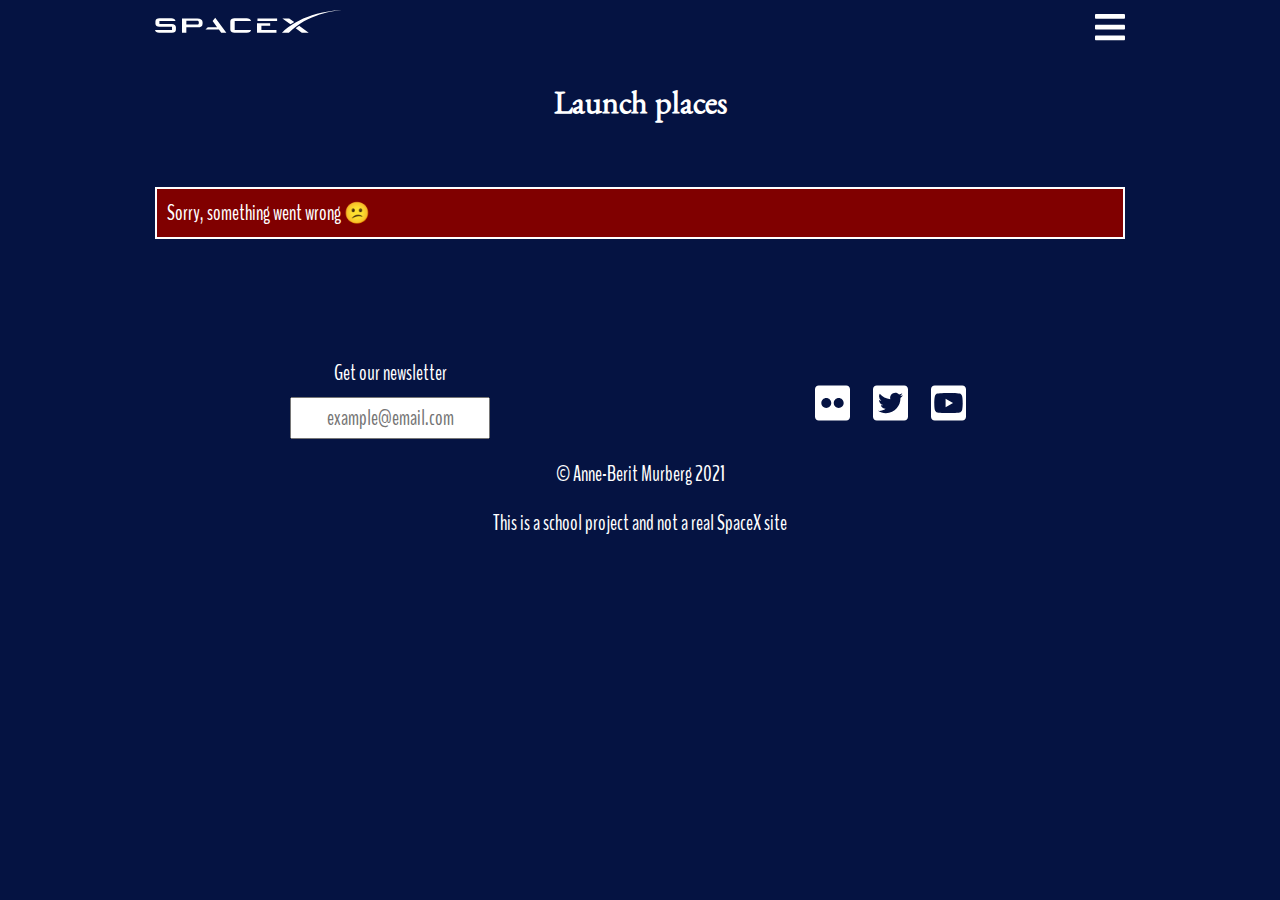
<file: index.html>
<!DOCTYPE html>
<html lang="en">

<head>
    <meta charset="UTF-8">
    <meta name="viewport" content="width=device-width, initial-scale=1.0">
    <meta name="keywords" content="space-x, launchplaces, dragons, launches">
    <meta name="description" content="SpaceX information about launchplaces and more">
    <meta name="author" content="Anne-Berit Murberg">

    <title>SpaceX - microsite Home launchplaces</title>

    <link rel="icon" type="image/png" href="images/spacex_logo_icon_144865.png">
    <link rel="preconnect" href="https://fonts.gstatic.com">
    <link href="https://fonts.googleapis.com/css2?family=BenchNine:wght@300;400;700&family=Benne&display=swap"
        rel="stylesheet">
    <link rel="stylesheet" href="css/style.css">
</head>

<body class="container">
    <header class="sticky-top">
        <div class="nav-bar">
            <div class="logo">
                <a href="index.html">
                    <svg xmlns="http://www.w3.org/2000/svg" viewBox="0 0 516.75 72.9">
                        <path fill="currentColor"
                            d="M36 29.8H9.4v-6.6h34.3c-.9-2.8-3.8-5.4-8.9-5.4H9.9c-5.7 0-9 2.1-9 6.7v4.9c0 4 3.4 6.3 8.4 6.3h26.9v7H0c.9 3.8 3.8 5.8 9 5.8h27.1c5.7 0 8.5-2.2 8.5-6.9v-4.9c0-4.3-3.3-6.6-8.6-6.9zm54.3-11.9H57.5v30.7h9.3V36.8H91c6.7 0 10.4-2.3 10.4-7.7v-3.4c-.1-5-4.3-7.8-11.1-7.8zm3 9.8c0 2.2-.4 3.4-4 3.4H66.8l.1-8h22c4 0 4.5 1.2 4.5 3.3v1.3zm39 8.9h-19.8l-4.9 5.2h28.6l4.9 6.8h11l-23.7-32-5.6 6.9zm37.6-13.4h34.8c-.9-3.6-4.4-5.4-9.4-5.4h-26c-4.5 0-8.8 1.8-8.8 6.7v17.2c0 4.9 4.3 6.7 8.8 6.7h26.3c6 0 8.1-1.7 9.1-5.8h-34.8zm75.6 10.2v-5.2h-28.1v20.4h41.5v-5.8h-32.1v-9.4zm-27.1-15.5h41.9v5.4h-41.9zm67.7 0h-14.6l17.2 12.6c2.5-1.7 5.4-3.5 8-5zm21.2 15.7c-2.5 1.7-5 3.6-7.4 5.4l13 9.5h14.7z" />
                        <path fill="currentColor"
                            d="M397.5 0c-80 4.6-117 38.8-125.3 46.9l-1.7 1.6h14.8C325.3 8.4 382.8 1.3 397.5 0z" />
                    </svg>
                </a>
            </div>
            <div class="hamburger">
                <label for="hamburger">
                    <svg aria-hidden="true" focusable="false" data-prefix="fas" data-icon="bars"
                        class="svg-inline--fa fa-bars fa-w-14" role="img" xmlns="http://www.w3.org/2000/svg"
                        viewBox="0 0 448 512">
                        <path fill="currentColor"
                            d="M16 132h416c8.837 0 16-7.163 16-16V76c0-8.837-7.163-16-16-16H16C7.163 60 0 67.163 0 76v40c0 8.837 7.163 16 16 16zm0 160h416c8.837 0 16-7.163 16-16v-40c0-8.837-7.163-16-16-16H16c-8.837 0-16 7.163-16 16v40c0 8.837 7.163 16 16 16zm0 160h416c8.837 0 16-7.163 16-16v-40c0-8.837-7.163-16-16-16H16c-8.837 0-16 7.163-16 16v40c0 8.837 7.163 16 16 16z">
                        </path>
                    </svg>
                </label>
            </div>
        </div>
        <input type="checkbox" id="hamburger">
        <nav class="navigation">
            <a class="active" href="index.html">Launch places</a>
            <a href="rockets.html">Rockets</a>
            <a href="upcoming_launches.html">Upcoming launches</a>
            <a href="contact.html">Contact</a>
        </nav>
    </header>

    <main>
        <h1>Launch places</h1>
        <div class="launch-container">
            <div class="loader"></div>
        </div>
    </main>

    <footer>
        <div class="flex-container">
            <div class="newsletter column">
                <form action="newsletter.html">
                    <label for="e-mail">Get our newsletter</label>
                    <input type="email" name="e-mail" id="e-mail" placeholder="example@email.com">
                </form>
            </div>
            <div class="social column">
                <a href="https://www.flickr.com/photos/spacex" title="SpaceX' flickr">
                    <svg aria-hidden="true" focusable="false" data-prefix="fab" data-icon="flickr"
                        class="svg-inline--fa fa-flickr fa-w-14" role="img" xmlns="http://www.w3.org/2000/svg"
                        viewBox="0 0 448 512">
                        <path fill="currentColor"
                            d="M400 32H48C21.5 32 0 53.5 0 80v352c0 26.5 21.5 48 48 48h352c26.5 0 48-21.5 48-48V80c0-26.5-21.5-48-48-48zM144.5 319c-35.1 0-63.5-28.4-63.5-63.5s28.4-63.5 63.5-63.5 63.5 28.4 63.5 63.5-28.4 63.5-63.5 63.5zm159 0c-35.1 0-63.5-28.4-63.5-63.5s28.4-63.5 63.5-63.5 63.5 28.4 63.5 63.5-28.4 63.5-63.5 63.5z">
                        </path>
                    </svg>
                </a>
                <a href="https://twitter.com/spacex" title="SpaceX' twitter">
                    <svg aria-hidden="true" focusable="false" data-prefix="fab" data-icon="twitter-square"
                        class="svg-inline--fa fa-twitter-square fa-w-14" role="img" xmlns="http://www.w3.org/2000/svg"
                        viewBox="0 0 448 512">
                        <path fill="currentColor"
                            d="M400 32H48C21.5 32 0 53.5 0 80v352c0 26.5 21.5 48 48 48h352c26.5 0 48-21.5 48-48V80c0-26.5-21.5-48-48-48zm-48.9 158.8c.2 2.8.2 5.7.2 8.5 0 86.7-66 186.6-186.6 186.6-37.2 0-71.7-10.8-100.7-29.4 5.3.6 10.4.8 15.8.8 30.7 0 58.9-10.4 81.4-28-28.8-.6-53-19.5-61.3-45.5 10.1 1.5 19.2 1.5 29.6-1.2-30-6.1-52.5-32.5-52.5-64.4v-.8c8.7 4.9 18.9 7.9 29.6 8.3a65.447 65.447 0 0 1-29.2-54.6c0-12.2 3.2-23.4 8.9-33.1 32.3 39.8 80.8 65.8 135.2 68.6-9.3-44.5 24-80.6 64-80.6 18.9 0 35.9 7.9 47.9 20.7 14.8-2.8 29-8.3 41.6-15.8-4.9 15.2-15.2 28-28.8 36.1 13.2-1.4 26-5.1 37.8-10.2-8.9 13.1-20.1 24.7-32.9 34z">
                        </path>
                    </svg>
                </a>
                <a href="https://www.youtube.com/spacex" title="SpaceX' youtube">
                    <svg aria-hidden="true" focusable="false" data-prefix="fab" data-icon="youtube-square"
                        class="svg-inline--fa fa-youtube-square fa-w-14" role="img" xmlns="http://www.w3.org/2000/svg"
                        viewBox="0 0 448 512">
                        <path fill="currentColor"
                            d="M186.8 202.1l95.2 54.1-95.2 54.1V202.1zM448 80v352c0 26.5-21.5 48-48 48H48c-26.5 0-48-21.5-48-48V80c0-26.5 21.5-48 48-48h352c26.5 0 48 21.5 48 48zm-42 176.3s0-59.6-7.6-88.2c-4.2-15.8-16.5-28.2-32.2-32.4C337.9 128 224 128 224 128s-113.9 0-142.2 7.7c-15.7 4.2-28 16.6-32.2 32.4-7.6 28.5-7.6 88.2-7.6 88.2s0 59.6 7.6 88.2c4.2 15.8 16.5 27.7 32.2 31.9C110.1 384 224 384 224 384s113.9 0 142.2-7.7c15.7-4.2 28-16.1 32.2-31.9 7.6-28.5 7.6-88.1 7.6-88.1z">
                        </path>
                    </svg>
                </a>
            </div>
        </div>
        <div class="copyright">
            <p>&COPY; Anne-Berit Murberg 2021</p>
            <p>This is a school project and not a real SpaceX site</p>
        </div>
    </footer>

    <script src="js/index.js"></script>
    <script src="js/components/message.js"></script>

</body>

</html>
</file>
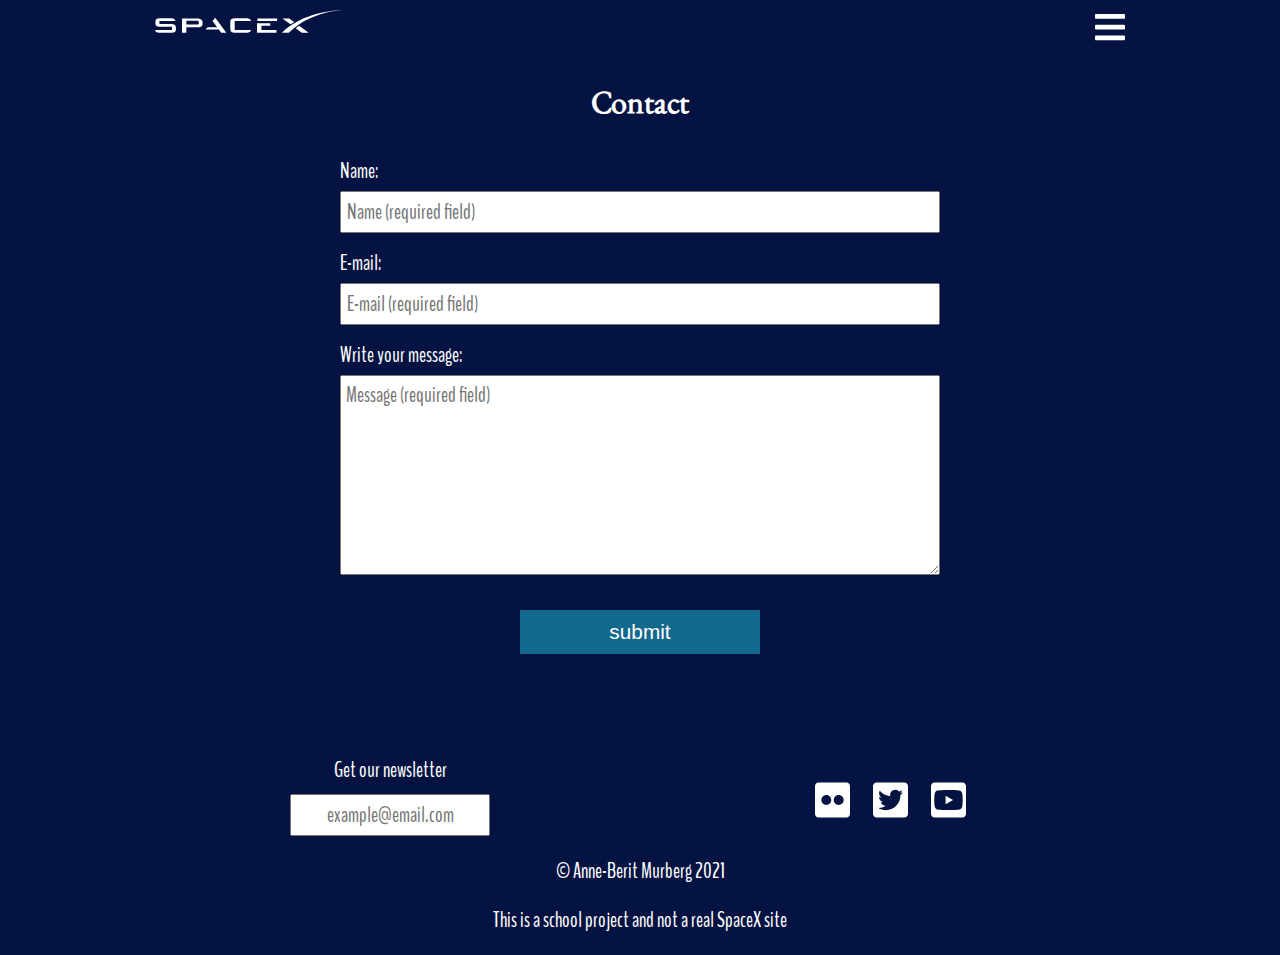
<file: contact.html>
<!DOCTYPE html>
<html lang="en">

<head>
    <meta charset="UTF-8">
    <meta name="viewport" content="width=device-width, initial-scale=1.0">
    <meta name="keywords" content="space-x, rockets, dragons, launches">
    <meta name="description" content="SpaceX contact form page">
    <meta name="author" content="Anne-Berit Murberg">

    <title>SpaceX - microsite contact</title>

    <link rel="icon" type="image/png" href="images/spacex_logo_icon_144865.png">
    <link rel="preconnect" href="https://fonts.gstatic.com">
    <link href="https://fonts.googleapis.com/css2?family=BenchNine:wght@300;400;700&family=Benne&display=swap"
        rel="stylesheet">
    <link rel="stylesheet" href="css/style.css">
</head>

<body class="container">
    <header class="sticky-top">
        <div class="nav-bar">
            <div class="logo">
                <a href="index.html">
                    <svg xmlns="http://www.w3.org/2000/svg" viewBox="0 0 516.75 72.9">
                        <path fill="currentColor"
                            d="M36 29.8H9.4v-6.6h34.3c-.9-2.8-3.8-5.4-8.9-5.4H9.9c-5.7 0-9 2.1-9 6.7v4.9c0 4 3.4 6.3 8.4 6.3h26.9v7H0c.9 3.8 3.8 5.8 9 5.8h27.1c5.7 0 8.5-2.2 8.5-6.9v-4.9c0-4.3-3.3-6.6-8.6-6.9zm54.3-11.9H57.5v30.7h9.3V36.8H91c6.7 0 10.4-2.3 10.4-7.7v-3.4c-.1-5-4.3-7.8-11.1-7.8zm3 9.8c0 2.2-.4 3.4-4 3.4H66.8l.1-8h22c4 0 4.5 1.2 4.5 3.3v1.3zm39 8.9h-19.8l-4.9 5.2h28.6l4.9 6.8h11l-23.7-32-5.6 6.9zm37.6-13.4h34.8c-.9-3.6-4.4-5.4-9.4-5.4h-26c-4.5 0-8.8 1.8-8.8 6.7v17.2c0 4.9 4.3 6.7 8.8 6.7h26.3c6 0 8.1-1.7 9.1-5.8h-34.8zm75.6 10.2v-5.2h-28.1v20.4h41.5v-5.8h-32.1v-9.4zm-27.1-15.5h41.9v5.4h-41.9zm67.7 0h-14.6l17.2 12.6c2.5-1.7 5.4-3.5 8-5zm21.2 15.7c-2.5 1.7-5 3.6-7.4 5.4l13 9.5h14.7z" />
                        <path fill="currentColor"
                            d="M397.5 0c-80 4.6-117 38.8-125.3 46.9l-1.7 1.6h14.8C325.3 8.4 382.8 1.3 397.5 0z" />
                    </svg>
                </a>
            </div>
            <div class="hamburger">
                <label for="hamburger">
                    <svg aria-hidden="true" focusable="false" data-prefix="fas" data-icon="bars"
                        class="svg-inline--fa fa-bars fa-w-14" role="img" xmlns="http://www.w3.org/2000/svg"
                        viewBox="0 0 448 512">
                        <path fill="currentColor"
                            d="M16 132h416c8.837 0 16-7.163 16-16V76c0-8.837-7.163-16-16-16H16C7.163 60 0 67.163 0 76v40c0 8.837 7.163 16 16 16zm0 160h416c8.837 0 16-7.163 16-16v-40c0-8.837-7.163-16-16-16H16c-8.837 0-16 7.163-16 16v40c0 8.837 7.163 16 16 16zm0 160h416c8.837 0 16-7.163 16-16v-40c0-8.837-7.163-16-16-16H16c-8.837 0-16 7.163-16 16v40c0 8.837 7.163 16 16 16z">
                        </path>
                    </svg>
                </label>
            </div>
        </div>
        <input type="checkbox" id="hamburger">
        <nav class="navigation">
            <a href="index.html">Launch places</a>
            <a href="rockets.html">Rockets</a>
            <a href="upcoming_launches.html">Upcoming launches</a>
            <a class="active" href="contact.html">Contact</a>
        </nav>
    </header>

    <main>
        <h1>Contact</h1>
        <form action="contact.html" method="GET" id="contact-form" class="contact-container">
            <div id="form-result">
            </div>
            <label for="name">Name:</label>
            <input type="text" name="name" id="name" placeholder="Name (required field)">
            <div class="form-error" id="name-error">Please enter a valid name</div>

            <label for="email">E-mail:</label>
            <input type="text" name="email" id="email" placeholder="E-mail (required field)">
            <div class="form-error" id="email-error">Please enter a valid e-mail address</div>

            <label for="message">Write your message:</label>
            <textarea name="message" id="message" placeholder="Message (required field)"></textarea>
            <div class="form-error" id="message-error">Please enter your message</div>

            <button>submit</button>
        </form>
    </main>

    <footer>
        <div class="flex-container">
            <div class="newsletter column">
                <form action="newsletter.html">
                    <label for="e-mail">Get our newsletter</label>
                    <input type="email" name="e-mail" id="e-mail" placeholder="example@email.com">
                </form>
            </div>
            <div class="social column">
                <a href="https://www.flickr.com/photos/spacex" title="SpaceX' flickr">
                    <svg aria-hidden="true" focusable="false" data-prefix="fab" data-icon="flickr"
                        class="svg-inline--fa fa-flickr fa-w-14" role="img" xmlns="http://www.w3.org/2000/svg"
                        viewBox="0 0 448 512">
                        <path fill="currentColor"
                            d="M400 32H48C21.5 32 0 53.5 0 80v352c0 26.5 21.5 48 48 48h352c26.5 0 48-21.5 48-48V80c0-26.5-21.5-48-48-48zM144.5 319c-35.1 0-63.5-28.4-63.5-63.5s28.4-63.5 63.5-63.5 63.5 28.4 63.5 63.5-28.4 63.5-63.5 63.5zm159 0c-35.1 0-63.5-28.4-63.5-63.5s28.4-63.5 63.5-63.5 63.5 28.4 63.5 63.5-28.4 63.5-63.5 63.5z">
                        </path>
                    </svg>
                </a>
                <a href="https://twitter.com/spacex" title="SpaceX' twitter">
                    <svg aria-hidden="true" focusable="false" data-prefix="fab" data-icon="twitter-square"
                        class="svg-inline--fa fa-twitter-square fa-w-14" role="img" xmlns="http://www.w3.org/2000/svg"
                        viewBox="0 0 448 512">
                        <path fill="currentColor"
                            d="M400 32H48C21.5 32 0 53.5 0 80v352c0 26.5 21.5 48 48 48h352c26.5 0 48-21.5 48-48V80c0-26.5-21.5-48-48-48zm-48.9 158.8c.2 2.8.2 5.7.2 8.5 0 86.7-66 186.6-186.6 186.6-37.2 0-71.7-10.8-100.7-29.4 5.3.6 10.4.8 15.8.8 30.7 0 58.9-10.4 81.4-28-28.8-.6-53-19.5-61.3-45.5 10.1 1.5 19.2 1.5 29.6-1.2-30-6.1-52.5-32.5-52.5-64.4v-.8c8.7 4.9 18.9 7.9 29.6 8.3a65.447 65.447 0 0 1-29.2-54.6c0-12.2 3.2-23.4 8.9-33.1 32.3 39.8 80.8 65.8 135.2 68.6-9.3-44.5 24-80.6 64-80.6 18.9 0 35.9 7.9 47.9 20.7 14.8-2.8 29-8.3 41.6-15.8-4.9 15.2-15.2 28-28.8 36.1 13.2-1.4 26-5.1 37.8-10.2-8.9 13.1-20.1 24.7-32.9 34z">
                        </path>
                    </svg>
                </a>
                <a href="https://www.youtube.com/spacex" title="SpaceX' youtube">
                    <svg aria-hidden="true" focusable="false" data-prefix="fab" data-icon="youtube-square"
                        class="svg-inline--fa fa-youtube-square fa-w-14" role="img" xmlns="http://www.w3.org/2000/svg"
                        viewBox="0 0 448 512">
                        <path fill="currentColor"
                            d="M186.8 202.1l95.2 54.1-95.2 54.1V202.1zM448 80v352c0 26.5-21.5 48-48 48H48c-26.5 0-48-21.5-48-48V80c0-26.5 21.5-48 48-48h352c26.5 0 48 21.5 48 48zm-42 176.3s0-59.6-7.6-88.2c-4.2-15.8-16.5-28.2-32.2-32.4C337.9 128 224 128 224 128s-113.9 0-142.2 7.7c-15.7 4.2-28 16.6-32.2 32.4-7.6 28.5-7.6 88.2-7.6 88.2s0 59.6 7.6 88.2c4.2 15.8 16.5 27.7 32.2 31.9C110.1 384 224 384 224 384s113.9 0 142.2-7.7c15.7-4.2 28-16.1 32.2-31.9 7.6-28.5 7.6-88.1 7.6-88.1z">
                        </path>
                    </svg>
                </a>
            </div>
        </div>
        <div class="copyright">
            <p>&COPY; Anne-Berit Murberg 2021</p>
            <p>This is a school project and not a real SpaceX site</p>
        </div>
    </footer>

    <script src="js/contact.js"></script>
    <script src="js/components/message.js"></script>
    
</body>

</html>
</file>
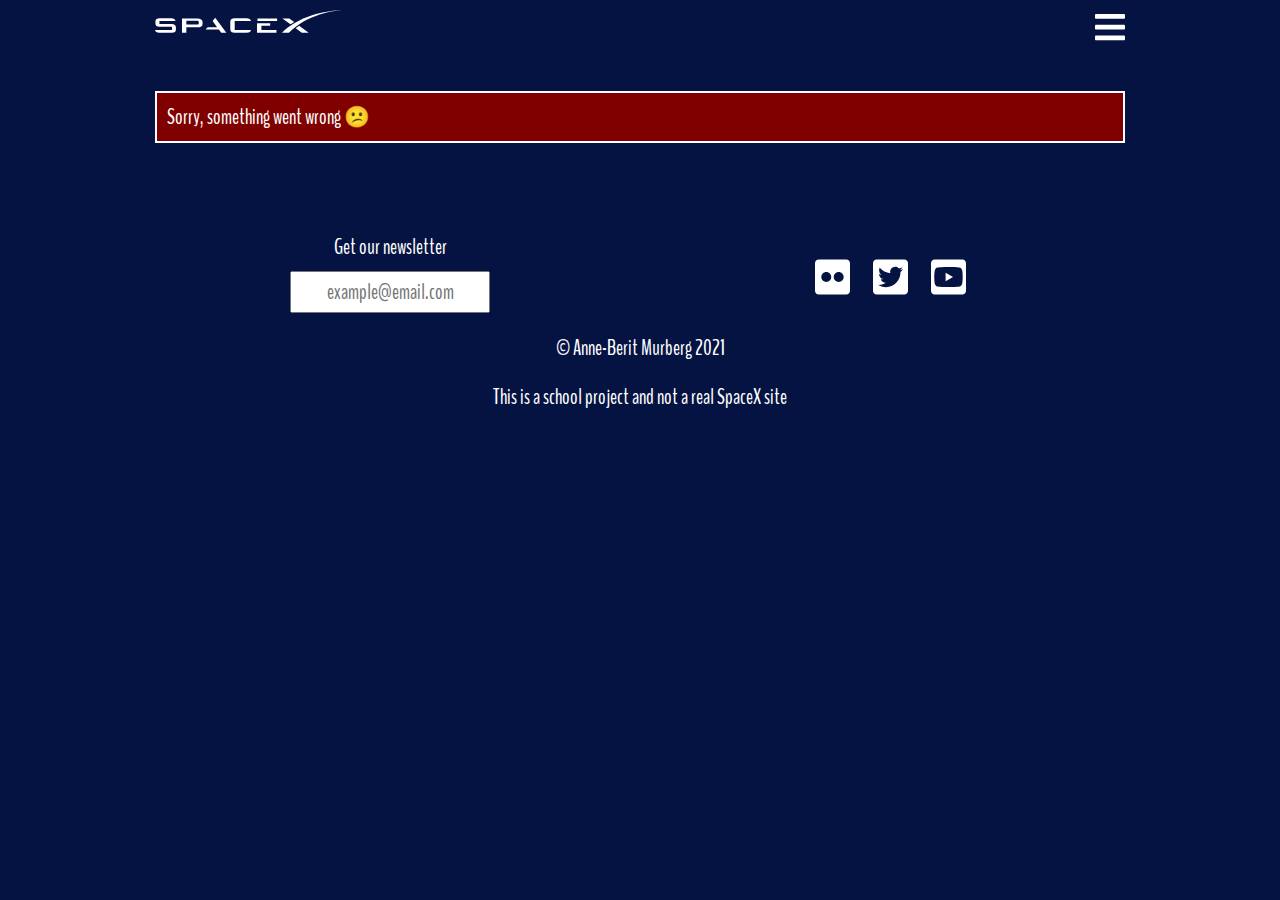
<file: launch_detail.html>
<!DOCTYPE html>
<html lang="en">

<head>
    <meta charset="UTF-8">
    <meta name="viewport" content="width=device-width, initial-scale=1.0">
    <meta name="keywords" content="space-x, launches details">
    <meta name="description" content="SpaceX detail information about launches and more">
    <meta name="author" content="Anne-Berit Murberg">

    <title>SpaceX - microsite launch-details</title>

    <link rel="icon" type="image/png" href="images/spacex_logo_icon_144865.png">
    <link rel="preconnect" href="https://fonts.gstatic.com">
    <link href="https://fonts.googleapis.com/css2?family=BenchNine:wght@300;400;700&family=Benne&display=swap"
        rel="stylesheet">
    <link rel="stylesheet" href="css/style.css">
</head>

<body class="container">
    <header class="sticky-top">
        <div class="nav-bar">
            <div class="logo">
                <a href="index.html">
                    <svg xmlns="http://www.w3.org/2000/svg" viewBox="0 0 516.75 72.9">
                        <path fill="currentColor"
                            d="M36 29.8H9.4v-6.6h34.3c-.9-2.8-3.8-5.4-8.9-5.4H9.9c-5.7 0-9 2.1-9 6.7v4.9c0 4 3.4 6.3 8.4 6.3h26.9v7H0c.9 3.8 3.8 5.8 9 5.8h27.1c5.7 0 8.5-2.2 8.5-6.9v-4.9c0-4.3-3.3-6.6-8.6-6.9zm54.3-11.9H57.5v30.7h9.3V36.8H91c6.7 0 10.4-2.3 10.4-7.7v-3.4c-.1-5-4.3-7.8-11.1-7.8zm3 9.8c0 2.2-.4 3.4-4 3.4H66.8l.1-8h22c4 0 4.5 1.2 4.5 3.3v1.3zm39 8.9h-19.8l-4.9 5.2h28.6l4.9 6.8h11l-23.7-32-5.6 6.9zm37.6-13.4h34.8c-.9-3.6-4.4-5.4-9.4-5.4h-26c-4.5 0-8.8 1.8-8.8 6.7v17.2c0 4.9 4.3 6.7 8.8 6.7h26.3c6 0 8.1-1.7 9.1-5.8h-34.8zm75.6 10.2v-5.2h-28.1v20.4h41.5v-5.8h-32.1v-9.4zm-27.1-15.5h41.9v5.4h-41.9zm67.7 0h-14.6l17.2 12.6c2.5-1.7 5.4-3.5 8-5zm21.2 15.7c-2.5 1.7-5 3.6-7.4 5.4l13 9.5h14.7z" />
                        <path fill="currentColor"
                            d="M397.5 0c-80 4.6-117 38.8-125.3 46.9l-1.7 1.6h14.8C325.3 8.4 382.8 1.3 397.5 0z" />
                    </svg>
                </a>
            </div>
            <div class="hamburger">
                <label for="hamburger">
                    <svg aria-hidden="true" focusable="false" data-prefix="fas" data-icon="bars"
                        class="svg-inline--fa fa-bars fa-w-14" role="img" xmlns="http://www.w3.org/2000/svg"
                        viewBox="0 0 448 512">
                        <path fill="currentColor"
                            d="M16 132h416c8.837 0 16-7.163 16-16V76c0-8.837-7.163-16-16-16H16C7.163 60 0 67.163 0 76v40c0 8.837 7.163 16 16 16zm0 160h416c8.837 0 16-7.163 16-16v-40c0-8.837-7.163-16-16-16H16c-8.837 0-16 7.163-16 16v40c0 8.837 7.163 16 16 16zm0 160h416c8.837 0 16-7.163 16-16v-40c0-8.837-7.163-16-16-16H16c-8.837 0-16 7.163-16 16v40c0 8.837 7.163 16 16 16z">
                        </path>
                    </svg>
                </label>
            </div>
        </div>
        <input type="checkbox" id="hamburger">
        <nav class="navigation">
            <a href="index.html">Launch places</a>
            <a href="rockets.html">Rockets</a>
            <a href="upcoming_launches.html">Upcoming launches</a>
            <a href="contact.html">Contact</a>
        </nav>
    </header>

    <main>
        <div class="detail-container">
            <div class="loader"></div>
        </div>
    </main>

    <footer>
        <div class="flex-container">
            <div class="newsletter column">
                <form action="newsletter.html">
                    <label for="e-mail">Get our newsletter</label>
                    <input type="email" name="e-mail" id="e-mail" placeholder="example@email.com">
                </form>
            </div>
            <div class="social column">
                <a href="https://www.flickr.com/photos/spacex" title="SpaceX' flickr">
                    <svg aria-hidden="true" focusable="false" data-prefix="fab" data-icon="flickr"
                        class="svg-inline--fa fa-flickr fa-w-14" role="img" xmlns="http://www.w3.org/2000/svg"
                        viewBox="0 0 448 512">
                        <path fill="currentColor"
                            d="M400 32H48C21.5 32 0 53.5 0 80v352c0 26.5 21.5 48 48 48h352c26.5 0 48-21.5 48-48V80c0-26.5-21.5-48-48-48zM144.5 319c-35.1 0-63.5-28.4-63.5-63.5s28.4-63.5 63.5-63.5 63.5 28.4 63.5 63.5-28.4 63.5-63.5 63.5zm159 0c-35.1 0-63.5-28.4-63.5-63.5s28.4-63.5 63.5-63.5 63.5 28.4 63.5 63.5-28.4 63.5-63.5 63.5z">
                        </path>
                    </svg>
                </a>
                <a href="https://twitter.com/spacex" title="SpaceX' twitter">
                    <svg aria-hidden="true" focusable="false" data-prefix="fab" data-icon="twitter-square"
                        class="svg-inline--fa fa-twitter-square fa-w-14" role="img" xmlns="http://www.w3.org/2000/svg"
                        viewBox="0 0 448 512">
                        <path fill="currentColor"
                            d="M400 32H48C21.5 32 0 53.5 0 80v352c0 26.5 21.5 48 48 48h352c26.5 0 48-21.5 48-48V80c0-26.5-21.5-48-48-48zm-48.9 158.8c.2 2.8.2 5.7.2 8.5 0 86.7-66 186.6-186.6 186.6-37.2 0-71.7-10.8-100.7-29.4 5.3.6 10.4.8 15.8.8 30.7 0 58.9-10.4 81.4-28-28.8-.6-53-19.5-61.3-45.5 10.1 1.5 19.2 1.5 29.6-1.2-30-6.1-52.5-32.5-52.5-64.4v-.8c8.7 4.9 18.9 7.9 29.6 8.3a65.447 65.447 0 0 1-29.2-54.6c0-12.2 3.2-23.4 8.9-33.1 32.3 39.8 80.8 65.8 135.2 68.6-9.3-44.5 24-80.6 64-80.6 18.9 0 35.9 7.9 47.9 20.7 14.8-2.8 29-8.3 41.6-15.8-4.9 15.2-15.2 28-28.8 36.1 13.2-1.4 26-5.1 37.8-10.2-8.9 13.1-20.1 24.7-32.9 34z">
                        </path>
                    </svg>
                </a>
                <a href="https://www.youtube.com/spacex" title="SpaceX' youtube">
                    <svg aria-hidden="true" focusable="false" data-prefix="fab" data-icon="youtube-square"
                        class="svg-inline--fa fa-youtube-square fa-w-14" role="img" xmlns="http://www.w3.org/2000/svg"
                        viewBox="0 0 448 512">
                        <path fill="currentColor"
                            d="M186.8 202.1l95.2 54.1-95.2 54.1V202.1zM448 80v352c0 26.5-21.5 48-48 48H48c-26.5 0-48-21.5-48-48V80c0-26.5 21.5-48 48-48h352c26.5 0 48 21.5 48 48zm-42 176.3s0-59.6-7.6-88.2c-4.2-15.8-16.5-28.2-32.2-32.4C337.9 128 224 128 224 128s-113.9 0-142.2 7.7c-15.7 4.2-28 16.6-32.2 32.4-7.6 28.5-7.6 88.2-7.6 88.2s0 59.6 7.6 88.2c4.2 15.8 16.5 27.7 32.2 31.9C110.1 384 224 384 224 384s113.9 0 142.2-7.7c15.7-4.2 28-16.1 32.2-31.9 7.6-28.5 7.6-88.1 7.6-88.1z">
                        </path>
                    </svg>
                </a>
            </div>
        </div>
        <div class="copyright">
            <p>&COPY; Anne-Berit Murberg 2021</p>
            <p>This is a school project and not a real SpaceX site</p>
        </div>
    </footer>

    <script src="js/launch_details.js"></script>
    <script src="js/components/message.js"></script>
    
</body>

</html>
</file>
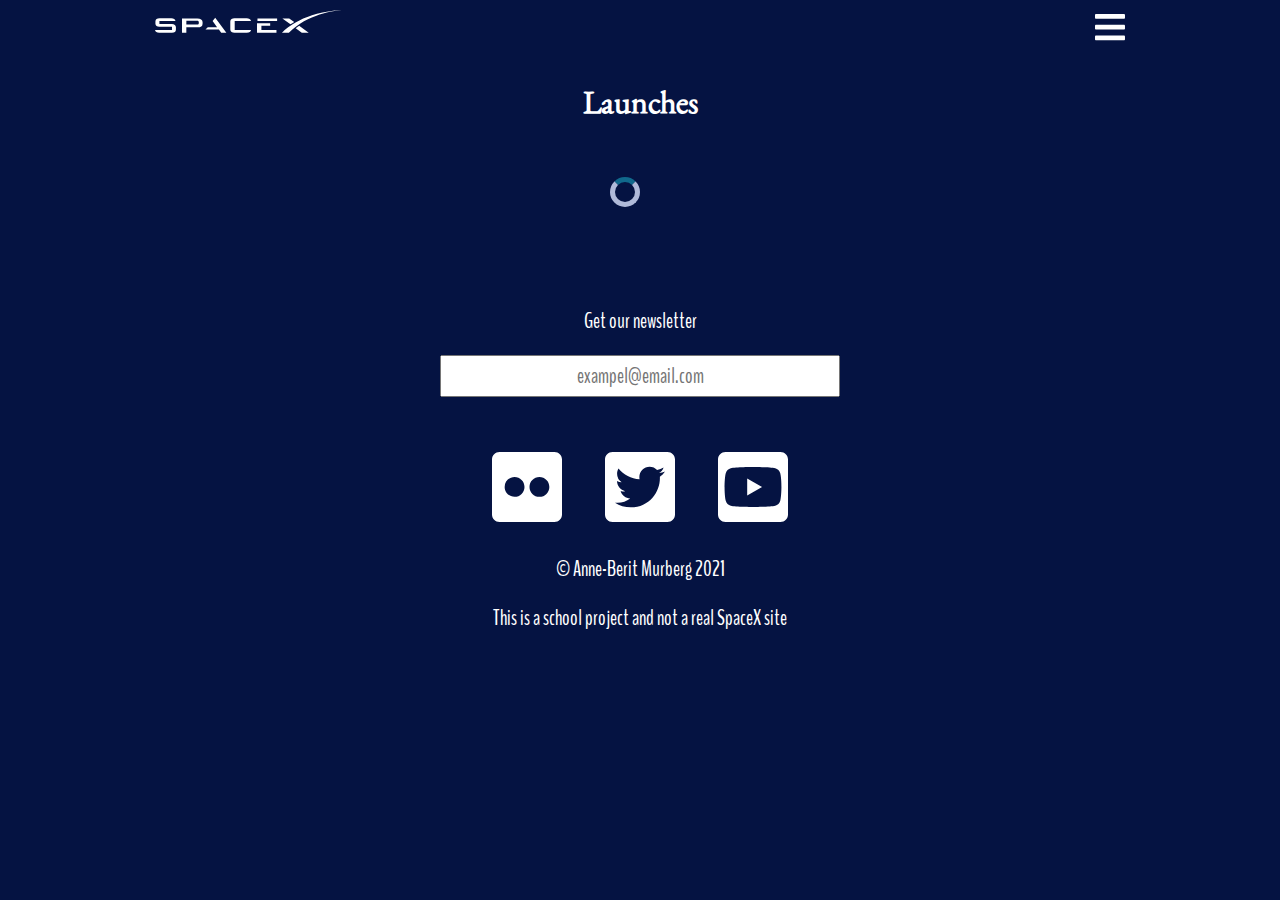
<file: launches.html>
<!DOCTYPE html>
<html lang="en">

<head>
    <meta charset="UTF-8">
    <meta name="viewport" content="width=device-width, initial-scale=1.0">
    <meta name="keywords" content="space-x, rockets, dragons, launches">
    <meta name="description" content="SpaceX information about launches and more">
    <meta name="author" content="Anne-Berit Murberg">

    <title>SpaceX - microsite launches</title>

    <link rel="icon" type="image/png" href="images/spacex_logo_icon_144865.png">
    <link rel="preconnect" href="https://fonts.gstatic.com">
    <link href="https://fonts.googleapis.com/css2?family=BenchNine:wght@300;400;700&family=Benne&display=swap"
        rel="stylesheet">
    <link rel="stylesheet" href="css/style.css">
</head>

<body class="container">
    <header class="sticky-top">
        <div class="nav-bar">
            <div class="logo">
                <a href="index.html">
                    <svg xmlns="http://www.w3.org/2000/svg" viewBox="0 0 516.75 72.9">
                        <path fill="currentColor"
                            d="M36 29.8H9.4v-6.6h34.3c-.9-2.8-3.8-5.4-8.9-5.4H9.9c-5.7 0-9 2.1-9 6.7v4.9c0 4 3.4 6.3 8.4 6.3h26.9v7H0c.9 3.8 3.8 5.8 9 5.8h27.1c5.7 0 8.5-2.2 8.5-6.9v-4.9c0-4.3-3.3-6.6-8.6-6.9zm54.3-11.9H57.5v30.7h9.3V36.8H91c6.7 0 10.4-2.3 10.4-7.7v-3.4c-.1-5-4.3-7.8-11.1-7.8zm3 9.8c0 2.2-.4 3.4-4 3.4H66.8l.1-8h22c4 0 4.5 1.2 4.5 3.3v1.3zm39 8.9h-19.8l-4.9 5.2h28.6l4.9 6.8h11l-23.7-32-5.6 6.9zm37.6-13.4h34.8c-.9-3.6-4.4-5.4-9.4-5.4h-26c-4.5 0-8.8 1.8-8.8 6.7v17.2c0 4.9 4.3 6.7 8.8 6.7h26.3c6 0 8.1-1.7 9.1-5.8h-34.8zm75.6 10.2v-5.2h-28.1v20.4h41.5v-5.8h-32.1v-9.4zm-27.1-15.5h41.9v5.4h-41.9zm67.7 0h-14.6l17.2 12.6c2.5-1.7 5.4-3.5 8-5zm21.2 15.7c-2.5 1.7-5 3.6-7.4 5.4l13 9.5h14.7z" />
                        <path fill="currentColor"
                            d="M397.5 0c-80 4.6-117 38.8-125.3 46.9l-1.7 1.6h14.8C325.3 8.4 382.8 1.3 397.5 0z" />
                    </svg>
                </a>
            </div>
            <div class="hamburger">
                <label for="hamburger">
                    <svg aria-hidden="true" focusable="false" data-prefix="fas" data-icon="bars"
                        class="svg-inline--fa fa-bars fa-w-14" role="img" xmlns="http://www.w3.org/2000/svg"
                        viewBox="0 0 448 512">
                        <path fill="currentColor"
                            d="M16 132h416c8.837 0 16-7.163 16-16V76c0-8.837-7.163-16-16-16H16C7.163 60 0 67.163 0 76v40c0 8.837 7.163 16 16 16zm0 160h416c8.837 0 16-7.163 16-16v-40c0-8.837-7.163-16-16-16H16c-8.837 0-16 7.163-16 16v40c0 8.837 7.163 16 16 16zm0 160h416c8.837 0 16-7.163 16-16v-40c0-8.837-7.163-16-16-16H16c-8.837 0-16 7.163-16 16v40c0 8.837 7.163 16 16 16z">
                        </path>
                    </svg>
                </label>
            </div>
        </div>
        <input type="checkbox" id="hamburger">
        <nav class="navigation">
            <a href="launches.html">Launches</a>
            <a href="launchplaces.html">Launch places</a>
            <a href="contact.html">Contact</a>
            <a href="newsletter.html">Newsletter</a>
        </nav>
        
    </header>
    <main>
        <h1>Launches</h1>
        <div class="launch-container">
            <div class="loader"></div>
        </div>

    </main>
    <footer>
        <form action="newsletter.html">
            <label for="e-mail">Get our newsletter</label>
            <input type="email" name="e-mail" id="e-mail" placeholder="exampel@email.com">
        </form>

        <div class="social">
            <a href="https://www.flickr.com/photos/spacex" title="SpaceX' flickr">
                <svg aria-hidden="true" focusable="false" data-prefix="fab" data-icon="flickr"
                    class="svg-inline--fa fa-flickr fa-w-14" role="img" xmlns="http://www.w3.org/2000/svg"
                    viewBox="0 0 448 512">
                    <path fill="currentColor"
                        d="M400 32H48C21.5 32 0 53.5 0 80v352c0 26.5 21.5 48 48 48h352c26.5 0 48-21.5 48-48V80c0-26.5-21.5-48-48-48zM144.5 319c-35.1 0-63.5-28.4-63.5-63.5s28.4-63.5 63.5-63.5 63.5 28.4 63.5 63.5-28.4 63.5-63.5 63.5zm159 0c-35.1 0-63.5-28.4-63.5-63.5s28.4-63.5 63.5-63.5 63.5 28.4 63.5 63.5-28.4 63.5-63.5 63.5z">
                    </path>
                </svg>
            </a>
            <a href="https://twitter.com/spacex" title="SpaceX' twitter">
                <svg aria-hidden="true" focusable="false" data-prefix="fab" data-icon="twitter-square"
                    class="svg-inline--fa fa-twitter-square fa-w-14" role="img" xmlns="http://www.w3.org/2000/svg"
                    viewBox="0 0 448 512">
                    <path fill="currentColor"
                        d="M400 32H48C21.5 32 0 53.5 0 80v352c0 26.5 21.5 48 48 48h352c26.5 0 48-21.5 48-48V80c0-26.5-21.5-48-48-48zm-48.9 158.8c.2 2.8.2 5.7.2 8.5 0 86.7-66 186.6-186.6 186.6-37.2 0-71.7-10.8-100.7-29.4 5.3.6 10.4.8 15.8.8 30.7 0 58.9-10.4 81.4-28-28.8-.6-53-19.5-61.3-45.5 10.1 1.5 19.2 1.5 29.6-1.2-30-6.1-52.5-32.5-52.5-64.4v-.8c8.7 4.9 18.9 7.9 29.6 8.3a65.447 65.447 0 0 1-29.2-54.6c0-12.2 3.2-23.4 8.9-33.1 32.3 39.8 80.8 65.8 135.2 68.6-9.3-44.5 24-80.6 64-80.6 18.9 0 35.9 7.9 47.9 20.7 14.8-2.8 29-8.3 41.6-15.8-4.9 15.2-15.2 28-28.8 36.1 13.2-1.4 26-5.1 37.8-10.2-8.9 13.1-20.1 24.7-32.9 34z">
                    </path>
                </svg>
            </a>
            <a href="https://www.youtube.com/spacex" title="SpaceX' youtube">
                <svg aria-hidden="true" focusable="false" data-prefix="fab" data-icon="youtube-square"
                    class="svg-inline--fa fa-youtube-square fa-w-14" role="img" xmlns="http://www.w3.org/2000/svg"
                    viewBox="0 0 448 512">
                    <path fill="currentColor"
                        d="M186.8 202.1l95.2 54.1-95.2 54.1V202.1zM448 80v352c0 26.5-21.5 48-48 48H48c-26.5 0-48-21.5-48-48V80c0-26.5 21.5-48 48-48h352c26.5 0 48 21.5 48 48zm-42 176.3s0-59.6-7.6-88.2c-4.2-15.8-16.5-28.2-32.2-32.4C337.9 128 224 128 224 128s-113.9 0-142.2 7.7c-15.7 4.2-28 16.6-32.2 32.4-7.6 28.5-7.6 88.2-7.6 88.2s0 59.6 7.6 88.2c4.2 15.8 16.5 27.7 32.2 31.9C110.1 384 224 384 224 384s113.9 0 142.2-7.7c15.7-4.2 28-16.1 32.2-31.9 7.6-28.5 7.6-88.1 7.6-88.1z">
                    </path>
                </svg>
            </a>
        </div>
        <div>
            <p class="copyright">&COPY; Anne-Berit Murberg 2021</p>
            <p>This is a school project and not a real SpaceX site</p>
        </div>
    </footer>

    <script src="js/launches.js"></script>
    <script src="js/components/message.js"></script>
</body>

</html>
</file>
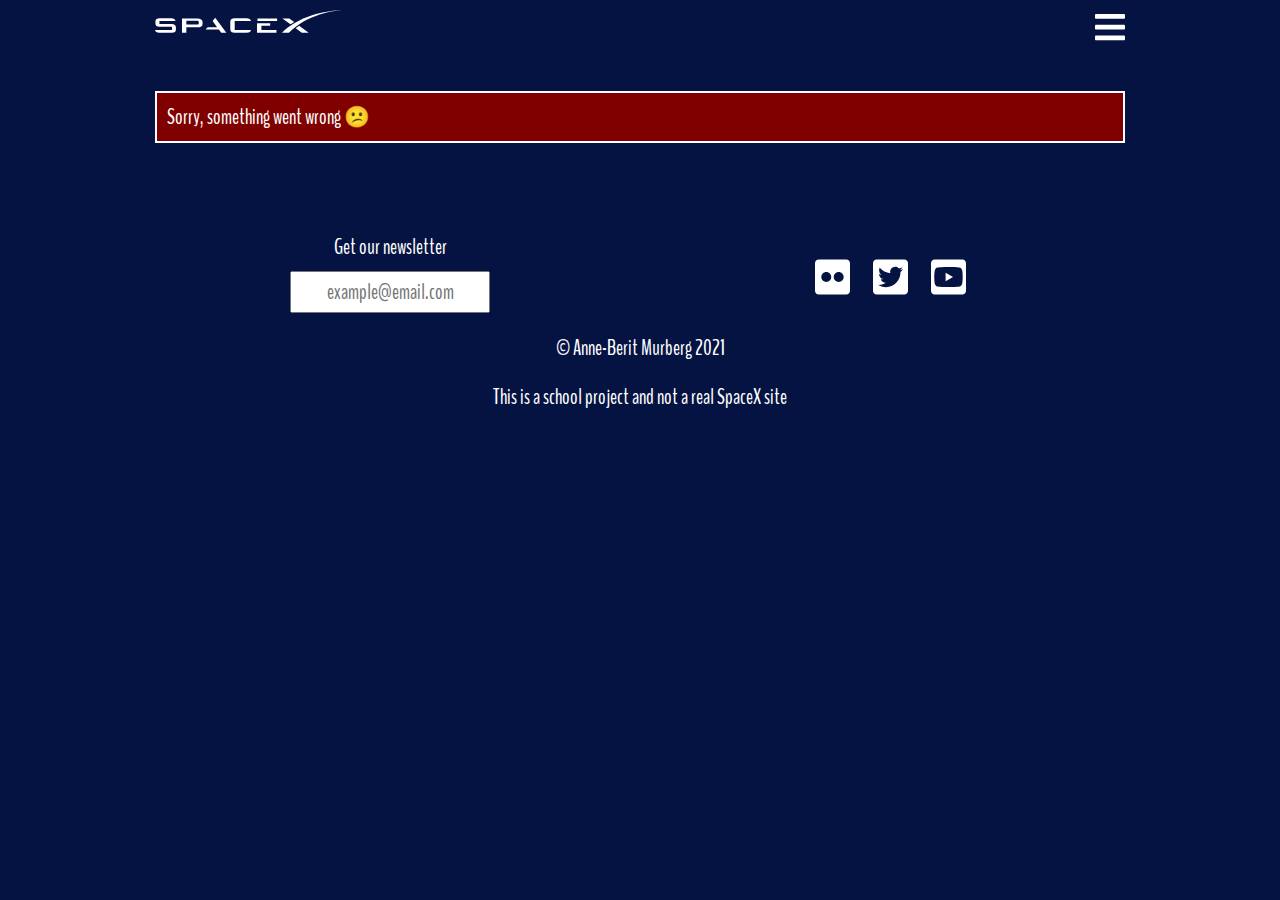
<file: launchplaces_detail.html>
<!DOCTYPE html>
<html lang="en">

<head>
    <meta charset="UTF-8">
    <meta name="viewport" content="width=device-width, initial-scale=1.0">
    <meta name="keywords" content="space-x, rockets, dragons, launches">
    <meta name="description" content="SpaceX detail information about launcheplaces and more">
    <meta name="author" content="Anne-Berit Murberg">

    <title>SpaceX - microsite launchplaces details</title>

    <link rel="icon" type="image/png" href="images/spacex_logo_icon_144865.png">
    <link rel="preconnect" href="https://fonts.gstatic.com">
    <link href="https://fonts.googleapis.com/css2?family=BenchNine:wght@300;400;700&family=Benne&display=swap"
        rel="stylesheet">
    <link rel="stylesheet" href="css/style.css">
</head>

<body class="container">
    <header class="sticky-top">
        <div class="nav-bar">
            <div class="logo">
                <a href="index.html">
                    <svg xmlns="http://www.w3.org/2000/svg" viewBox="0 0 516.75 72.9">
                        <path fill="currentColor"
                            d="M36 29.8H9.4v-6.6h34.3c-.9-2.8-3.8-5.4-8.9-5.4H9.9c-5.7 0-9 2.1-9 6.7v4.9c0 4 3.4 6.3 8.4 6.3h26.9v7H0c.9 3.8 3.8 5.8 9 5.8h27.1c5.7 0 8.5-2.2 8.5-6.9v-4.9c0-4.3-3.3-6.6-8.6-6.9zm54.3-11.9H57.5v30.7h9.3V36.8H91c6.7 0 10.4-2.3 10.4-7.7v-3.4c-.1-5-4.3-7.8-11.1-7.8zm3 9.8c0 2.2-.4 3.4-4 3.4H66.8l.1-8h22c4 0 4.5 1.2 4.5 3.3v1.3zm39 8.9h-19.8l-4.9 5.2h28.6l4.9 6.8h11l-23.7-32-5.6 6.9zm37.6-13.4h34.8c-.9-3.6-4.4-5.4-9.4-5.4h-26c-4.5 0-8.8 1.8-8.8 6.7v17.2c0 4.9 4.3 6.7 8.8 6.7h26.3c6 0 8.1-1.7 9.1-5.8h-34.8zm75.6 10.2v-5.2h-28.1v20.4h41.5v-5.8h-32.1v-9.4zm-27.1-15.5h41.9v5.4h-41.9zm67.7 0h-14.6l17.2 12.6c2.5-1.7 5.4-3.5 8-5zm21.2 15.7c-2.5 1.7-5 3.6-7.4 5.4l13 9.5h14.7z" />
                        <path fill="currentColor"
                            d="M397.5 0c-80 4.6-117 38.8-125.3 46.9l-1.7 1.6h14.8C325.3 8.4 382.8 1.3 397.5 0z" />
                    </svg>
                </a>
            </div>
            <div class="hamburger">
                <label for="hamburger">
                    <svg aria-hidden="true" focusable="false" data-prefix="fas" data-icon="bars"
                        class="svg-inline--fa fa-bars fa-w-14" role="img" xmlns="http://www.w3.org/2000/svg"
                        viewBox="0 0 448 512">
                        <path fill="currentColor"
                            d="M16 132h416c8.837 0 16-7.163 16-16V76c0-8.837-7.163-16-16-16H16C7.163 60 0 67.163 0 76v40c0 8.837 7.163 16 16 16zm0 160h416c8.837 0 16-7.163 16-16v-40c0-8.837-7.163-16-16-16H16c-8.837 0-16 7.163-16 16v40c0 8.837 7.163 16 16 16zm0 160h416c8.837 0 16-7.163 16-16v-40c0-8.837-7.163-16-16-16H16c-8.837 0-16 7.163-16 16v40c0 8.837 7.163 16 16 16z">
                        </path>
                    </svg>
                </label>
            </div>
        </div>
        <input type="checkbox" id="hamburger">
        <nav class="navigation">
            <a href="index.html">Launch places</a>
            <a href="rockets.html">Rockets</a>
            <a href="upcoming_launches.html">Upcoming launches</a>
            <a href="contact.html">Contact</a>
        </nav>
    </header>

    <main>
        <div class="detailLaunchPad-container detail-container">
            <div class="loader"></div>
        </div>
    </main>

    <footer>
        <div class="flex-container">
            <div class="newsletter column">
                <form action="newsletter.html">
                    <label for="e-mail">Get our newsletter</label>
                    <input type="email" name="e-mail" id="e-mail" placeholder="example@email.com">
                </form>
            </div>
            <div class="social column">
                <a href="https://www.flickr.com/photos/spacex" title="SpaceX' flickr">
                    <svg aria-hidden="true" focusable="false" data-prefix="fab" data-icon="flickr"
                        class="svg-inline--fa fa-flickr fa-w-14" role="img" xmlns="http://www.w3.org/2000/svg"
                        viewBox="0 0 448 512">
                        <path fill="currentColor"
                            d="M400 32H48C21.5 32 0 53.5 0 80v352c0 26.5 21.5 48 48 48h352c26.5 0 48-21.5 48-48V80c0-26.5-21.5-48-48-48zM144.5 319c-35.1 0-63.5-28.4-63.5-63.5s28.4-63.5 63.5-63.5 63.5 28.4 63.5 63.5-28.4 63.5-63.5 63.5zm159 0c-35.1 0-63.5-28.4-63.5-63.5s28.4-63.5 63.5-63.5 63.5 28.4 63.5 63.5-28.4 63.5-63.5 63.5z">
                        </path>
                    </svg>
                </a>
                <a href="https://twitter.com/spacex" title="SpaceX' twitter">
                    <svg aria-hidden="true" focusable="false" data-prefix="fab" data-icon="twitter-square"
                        class="svg-inline--fa fa-twitter-square fa-w-14" role="img" xmlns="http://www.w3.org/2000/svg"
                        viewBox="0 0 448 512">
                        <path fill="currentColor"
                            d="M400 32H48C21.5 32 0 53.5 0 80v352c0 26.5 21.5 48 48 48h352c26.5 0 48-21.5 48-48V80c0-26.5-21.5-48-48-48zm-48.9 158.8c.2 2.8.2 5.7.2 8.5 0 86.7-66 186.6-186.6 186.6-37.2 0-71.7-10.8-100.7-29.4 5.3.6 10.4.8 15.8.8 30.7 0 58.9-10.4 81.4-28-28.8-.6-53-19.5-61.3-45.5 10.1 1.5 19.2 1.5 29.6-1.2-30-6.1-52.5-32.5-52.5-64.4v-.8c8.7 4.9 18.9 7.9 29.6 8.3a65.447 65.447 0 0 1-29.2-54.6c0-12.2 3.2-23.4 8.9-33.1 32.3 39.8 80.8 65.8 135.2 68.6-9.3-44.5 24-80.6 64-80.6 18.9 0 35.9 7.9 47.9 20.7 14.8-2.8 29-8.3 41.6-15.8-4.9 15.2-15.2 28-28.8 36.1 13.2-1.4 26-5.1 37.8-10.2-8.9 13.1-20.1 24.7-32.9 34z">
                        </path>
                    </svg>
                </a>
                <a href="https://www.youtube.com/spacex" title="SpaceX' youtube">
                    <svg aria-hidden="true" focusable="false" data-prefix="fab" data-icon="youtube-square"
                        class="svg-inline--fa fa-youtube-square fa-w-14" role="img" xmlns="http://www.w3.org/2000/svg"
                        viewBox="0 0 448 512">
                        <path fill="currentColor"
                            d="M186.8 202.1l95.2 54.1-95.2 54.1V202.1zM448 80v352c0 26.5-21.5 48-48 48H48c-26.5 0-48-21.5-48-48V80c0-26.5 21.5-48 48-48h352c26.5 0 48 21.5 48 48zm-42 176.3s0-59.6-7.6-88.2c-4.2-15.8-16.5-28.2-32.2-32.4C337.9 128 224 128 224 128s-113.9 0-142.2 7.7c-15.7 4.2-28 16.6-32.2 32.4-7.6 28.5-7.6 88.2-7.6 88.2s0 59.6 7.6 88.2c4.2 15.8 16.5 27.7 32.2 31.9C110.1 384 224 384 224 384s113.9 0 142.2-7.7c15.7-4.2 28-16.1 32.2-31.9 7.6-28.5 7.6-88.1 7.6-88.1z">
                        </path>
                    </svg>
                </a>
            </div>
        </div>
        <div class="copyright">
            <p>&COPY; Anne-Berit Murberg 2021</p>
            <p>This is a school project and not a real SpaceX site</p>
        </div>
    </footer>

    <script src="js/launchplaces_detail.js"></script>
    <script src="js/components/message.js"></script>

</body>

</html>
</file>
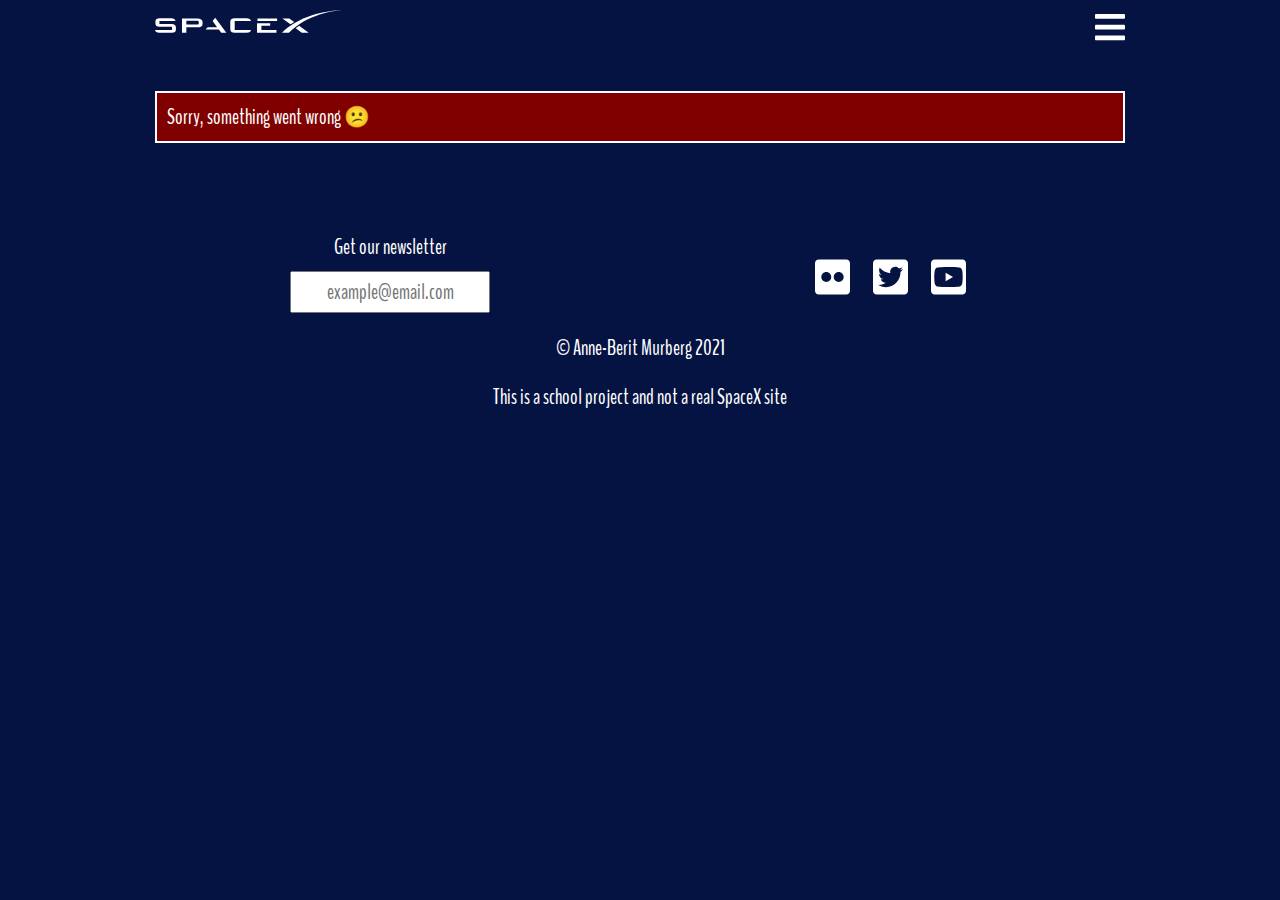
<file: rocket_detail.html>
<!DOCTYPE html>
<html lang="en">

<head>
    <meta charset="UTF-8">
    <meta name="viewport" content="width=device-width, initial-scale=1.0">
    <meta name="keywords" content="space-x, rockets, launches, launchpads, details">
    <meta name="description" content="SpaceX detail information about rockets and more">
    <meta name="author" content="Anne-Berit Murberg">

    <title>SpaceX - microsite Rocket details</title>

    <link rel="icon" type="image/png" href="images/spacex_logo_icon_144865.png">
    <link rel="preconnect" href="https://fonts.gstatic.com">
    <link href="https://fonts.googleapis.com/css2?family=BenchNine:wght@300;400;700&family=Benne&display=swap"
        rel="stylesheet">
    <link rel="stylesheet" href="css/style.css">
</head>

<body class="container">
    <header class="sticky-top">
        <div class="nav-bar">
            <div class="logo">
                <a href="index.html">
                    <svg xmlns="http://www.w3.org/2000/svg" viewBox="0 0 516.75 72.9">
                        <path fill="currentColor"
                            d="M36 29.8H9.4v-6.6h34.3c-.9-2.8-3.8-5.4-8.9-5.4H9.9c-5.7 0-9 2.1-9 6.7v4.9c0 4 3.4 6.3 8.4 6.3h26.9v7H0c.9 3.8 3.8 5.8 9 5.8h27.1c5.7 0 8.5-2.2 8.5-6.9v-4.9c0-4.3-3.3-6.6-8.6-6.9zm54.3-11.9H57.5v30.7h9.3V36.8H91c6.7 0 10.4-2.3 10.4-7.7v-3.4c-.1-5-4.3-7.8-11.1-7.8zm3 9.8c0 2.2-.4 3.4-4 3.4H66.8l.1-8h22c4 0 4.5 1.2 4.5 3.3v1.3zm39 8.9h-19.8l-4.9 5.2h28.6l4.9 6.8h11l-23.7-32-5.6 6.9zm37.6-13.4h34.8c-.9-3.6-4.4-5.4-9.4-5.4h-26c-4.5 0-8.8 1.8-8.8 6.7v17.2c0 4.9 4.3 6.7 8.8 6.7h26.3c6 0 8.1-1.7 9.1-5.8h-34.8zm75.6 10.2v-5.2h-28.1v20.4h41.5v-5.8h-32.1v-9.4zm-27.1-15.5h41.9v5.4h-41.9zm67.7 0h-14.6l17.2 12.6c2.5-1.7 5.4-3.5 8-5zm21.2 15.7c-2.5 1.7-5 3.6-7.4 5.4l13 9.5h14.7z" />
                        <path fill="currentColor"
                            d="M397.5 0c-80 4.6-117 38.8-125.3 46.9l-1.7 1.6h14.8C325.3 8.4 382.8 1.3 397.5 0z" />
                    </svg>
                </a>
            </div>
            <div class="hamburger">
                <label for="hamburger">
                    <svg aria-hidden="true" focusable="false" data-prefix="fas" data-icon="bars"
                        class="svg-inline--fa fa-bars fa-w-14" role="img" xmlns="http://www.w3.org/2000/svg"
                        viewBox="0 0 448 512">
                        <path fill="currentColor"
                            d="M16 132h416c8.837 0 16-7.163 16-16V76c0-8.837-7.163-16-16-16H16C7.163 60 0 67.163 0 76v40c0 8.837 7.163 16 16 16zm0 160h416c8.837 0 16-7.163 16-16v-40c0-8.837-7.163-16-16-16H16c-8.837 0-16 7.163-16 16v40c0 8.837 7.163 16 16 16zm0 160h416c8.837 0 16-7.163 16-16v-40c0-8.837-7.163-16-16-16H16c-8.837 0-16 7.163-16 16v40c0 8.837 7.163 16 16 16z">
                        </path>
                    </svg>
                </label>
            </div>
        </div>
        <input type="checkbox" id="hamburger">
        <nav class="navigation">
            <a href="index.html">Launch places</a>
            <a href="rockets.html">Rockets</a>
            <a href="upcoming_launches.html">Upcoming launches</a>
            <a href="contact.html">Contact</a>
        </nav>
    </header>

    <main>
        <div class="rocketDetails-container detail-container">
            <div class="loader"></div>
        </div>
    </main>

    <footer>
        <div class="flex-container">
            <div class="newsletter column">
                <form action="newsletter.html">
                    <label for="e-mail">Get our newsletter</label>
                    <input type="email" name="e-mail" id="e-mail" placeholder="example@email.com">
                </form>
            </div>
            <div class="social column">
                <a href="https://www.flickr.com/photos/spacex" title="SpaceX' flickr">
                    <svg aria-hidden="true" focusable="false" data-prefix="fab" data-icon="flickr"
                        class="svg-inline--fa fa-flickr fa-w-14" role="img" xmlns="http://www.w3.org/2000/svg"
                        viewBox="0 0 448 512">
                        <path fill="currentColor"
                            d="M400 32H48C21.5 32 0 53.5 0 80v352c0 26.5 21.5 48 48 48h352c26.5 0 48-21.5 48-48V80c0-26.5-21.5-48-48-48zM144.5 319c-35.1 0-63.5-28.4-63.5-63.5s28.4-63.5 63.5-63.5 63.5 28.4 63.5 63.5-28.4 63.5-63.5 63.5zm159 0c-35.1 0-63.5-28.4-63.5-63.5s28.4-63.5 63.5-63.5 63.5 28.4 63.5 63.5-28.4 63.5-63.5 63.5z">
                        </path>
                    </svg>
                </a>
                <a href="https://twitter.com/spacex" title="SpaceX' twitter">
                    <svg aria-hidden="true" focusable="false" data-prefix="fab" data-icon="twitter-square"
                        class="svg-inline--fa fa-twitter-square fa-w-14" role="img" xmlns="http://www.w3.org/2000/svg"
                        viewBox="0 0 448 512">
                        <path fill="currentColor"
                            d="M400 32H48C21.5 32 0 53.5 0 80v352c0 26.5 21.5 48 48 48h352c26.5 0 48-21.5 48-48V80c0-26.5-21.5-48-48-48zm-48.9 158.8c.2 2.8.2 5.7.2 8.5 0 86.7-66 186.6-186.6 186.6-37.2 0-71.7-10.8-100.7-29.4 5.3.6 10.4.8 15.8.8 30.7 0 58.9-10.4 81.4-28-28.8-.6-53-19.5-61.3-45.5 10.1 1.5 19.2 1.5 29.6-1.2-30-6.1-52.5-32.5-52.5-64.4v-.8c8.7 4.9 18.9 7.9 29.6 8.3a65.447 65.447 0 0 1-29.2-54.6c0-12.2 3.2-23.4 8.9-33.1 32.3 39.8 80.8 65.8 135.2 68.6-9.3-44.5 24-80.6 64-80.6 18.9 0 35.9 7.9 47.9 20.7 14.8-2.8 29-8.3 41.6-15.8-4.9 15.2-15.2 28-28.8 36.1 13.2-1.4 26-5.1 37.8-10.2-8.9 13.1-20.1 24.7-32.9 34z">
                        </path>
                    </svg>
                </a>
                <a href="https://www.youtube.com/spacex" title="SpaceX' youtube">
                    <svg aria-hidden="true" focusable="false" data-prefix="fab" data-icon="youtube-square"
                        class="svg-inline--fa fa-youtube-square fa-w-14" role="img" xmlns="http://www.w3.org/2000/svg"
                        viewBox="0 0 448 512">
                        <path fill="currentColor"
                            d="M186.8 202.1l95.2 54.1-95.2 54.1V202.1zM448 80v352c0 26.5-21.5 48-48 48H48c-26.5 0-48-21.5-48-48V80c0-26.5 21.5-48 48-48h352c26.5 0 48 21.5 48 48zm-42 176.3s0-59.6-7.6-88.2c-4.2-15.8-16.5-28.2-32.2-32.4C337.9 128 224 128 224 128s-113.9 0-142.2 7.7c-15.7 4.2-28 16.6-32.2 32.4-7.6 28.5-7.6 88.2-7.6 88.2s0 59.6 7.6 88.2c4.2 15.8 16.5 27.7 32.2 31.9C110.1 384 224 384 224 384s113.9 0 142.2-7.7c15.7-4.2 28-16.1 32.2-31.9 7.6-28.5 7.6-88.1 7.6-88.1z">
                        </path>
                    </svg>
                </a>
            </div>
        </div>
        <div class="copyright">
            <p>&COPY; Anne-Berit Murberg 2021</p>
            <p>This is a school project and not a real SpaceX site</p>
        </div>
    </footer>

    <script src="js/rocket_detail.js"></script>
    <script src="js/components/message.js"></script>

</body>

</html>
</file>
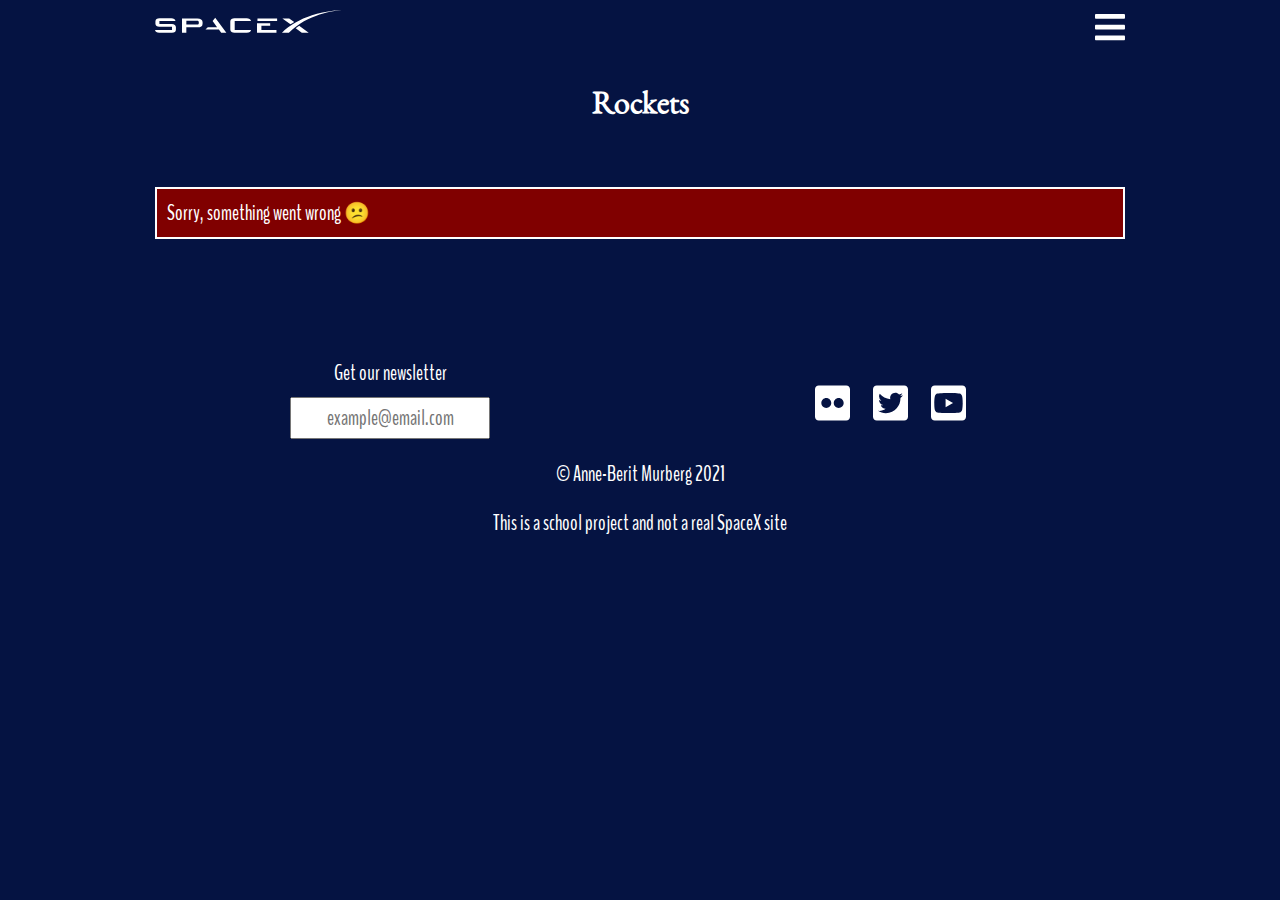
<file: rockets.html>
<!DOCTYPE html>
<html lang="en">

<head>
    <meta charset="UTF-8">
    <meta name="viewport" content="width=device-width, initial-scale=1.0">
    <meta name="keywords" content="space-x, rockets, launches, launchpads">
    <meta name="description" content="SpaceX detail information about rockets and more">
    <meta name="author" content="Anne-Berit Murberg">

    <title>SpaceX - microsite Rockets</title>

    <link rel="icon" type="image/png" href="images/spacex_logo_icon_144865.png">
    <link rel="preconnect" href="https://fonts.gstatic.com">
    <link href="https://fonts.googleapis.com/css2?family=BenchNine:wght@300;400;700&family=Benne&display=swap"
        rel="stylesheet">
    <link rel="stylesheet" href="css/style.css">
</head>

<body class="container">
    <header class="sticky-top">
        <div class="nav-bar">
            <div class="logo">
                <a href="index.html">
                    <svg xmlns="http://www.w3.org/2000/svg" viewBox="0 0 516.75 72.9">
                        <path fill="currentColor"
                            d="M36 29.8H9.4v-6.6h34.3c-.9-2.8-3.8-5.4-8.9-5.4H9.9c-5.7 0-9 2.1-9 6.7v4.9c0 4 3.4 6.3 8.4 6.3h26.9v7H0c.9 3.8 3.8 5.8 9 5.8h27.1c5.7 0 8.5-2.2 8.5-6.9v-4.9c0-4.3-3.3-6.6-8.6-6.9zm54.3-11.9H57.5v30.7h9.3V36.8H91c6.7 0 10.4-2.3 10.4-7.7v-3.4c-.1-5-4.3-7.8-11.1-7.8zm3 9.8c0 2.2-.4 3.4-4 3.4H66.8l.1-8h22c4 0 4.5 1.2 4.5 3.3v1.3zm39 8.9h-19.8l-4.9 5.2h28.6l4.9 6.8h11l-23.7-32-5.6 6.9zm37.6-13.4h34.8c-.9-3.6-4.4-5.4-9.4-5.4h-26c-4.5 0-8.8 1.8-8.8 6.7v17.2c0 4.9 4.3 6.7 8.8 6.7h26.3c6 0 8.1-1.7 9.1-5.8h-34.8zm75.6 10.2v-5.2h-28.1v20.4h41.5v-5.8h-32.1v-9.4zm-27.1-15.5h41.9v5.4h-41.9zm67.7 0h-14.6l17.2 12.6c2.5-1.7 5.4-3.5 8-5zm21.2 15.7c-2.5 1.7-5 3.6-7.4 5.4l13 9.5h14.7z" />
                        <path fill="currentColor"
                            d="M397.5 0c-80 4.6-117 38.8-125.3 46.9l-1.7 1.6h14.8C325.3 8.4 382.8 1.3 397.5 0z" />
                    </svg>
                </a>
            </div>
            <div class="hamburger">
                <label for="hamburger">
                    <svg aria-hidden="true" focusable="false" data-prefix="fas" data-icon="bars"
                        class="svg-inline--fa fa-bars fa-w-14" role="img" xmlns="http://www.w3.org/2000/svg"
                        viewBox="0 0 448 512">
                        <path fill="currentColor"
                            d="M16 132h416c8.837 0 16-7.163 16-16V76c0-8.837-7.163-16-16-16H16C7.163 60 0 67.163 0 76v40c0 8.837 7.163 16 16 16zm0 160h416c8.837 0 16-7.163 16-16v-40c0-8.837-7.163-16-16-16H16c-8.837 0-16 7.163-16 16v40c0 8.837 7.163 16 16 16zm0 160h416c8.837 0 16-7.163 16-16v-40c0-8.837-7.163-16-16-16H16c-8.837 0-16 7.163-16 16v40c0 8.837 7.163 16 16 16z">
                        </path>
                    </svg>
                </label>
            </div>
        </div>
        <input type="checkbox" id="hamburger">
        <nav class="navigation">
            <a href="index.html">Launch places</a>
            <a class="active" href="rockets.html">Rockets</a>
            <a href="upcoming_launches.html">Upcoming launches</a>
            <a href="contact.html">Contact</a>
        </nav>
    </header>

    <main>
        <h1>Rockets</h1>
        <div class="rockets-container launch-container">
            <div class="loader"></div>
        </div>
    </main>

    <footer>
        <div class="flex-container">
            <div class="newsletter column">
                <form action="newsletter.html">
                    <label for="e-mail">Get our newsletter</label>
                    <input type="email" name="e-mail" id="e-mail" placeholder="example@email.com">
                </form>
            </div>
            <div class="social column">
                <a href="https://www.flickr.com/photos/spacex" title="SpaceX' flickr">
                    <svg aria-hidden="true" focusable="false" data-prefix="fab" data-icon="flickr"
                        class="svg-inline--fa fa-flickr fa-w-14" role="img" xmlns="http://www.w3.org/2000/svg"
                        viewBox="0 0 448 512">
                        <path fill="currentColor"
                            d="M400 32H48C21.5 32 0 53.5 0 80v352c0 26.5 21.5 48 48 48h352c26.5 0 48-21.5 48-48V80c0-26.5-21.5-48-48-48zM144.5 319c-35.1 0-63.5-28.4-63.5-63.5s28.4-63.5 63.5-63.5 63.5 28.4 63.5 63.5-28.4 63.5-63.5 63.5zm159 0c-35.1 0-63.5-28.4-63.5-63.5s28.4-63.5 63.5-63.5 63.5 28.4 63.5 63.5-28.4 63.5-63.5 63.5z">
                        </path>
                    </svg>
                </a>
                <a href="https://twitter.com/spacex" title="SpaceX' twitter">
                    <svg aria-hidden="true" focusable="false" data-prefix="fab" data-icon="twitter-square"
                        class="svg-inline--fa fa-twitter-square fa-w-14" role="img" xmlns="http://www.w3.org/2000/svg"
                        viewBox="0 0 448 512">
                        <path fill="currentColor"
                            d="M400 32H48C21.5 32 0 53.5 0 80v352c0 26.5 21.5 48 48 48h352c26.5 0 48-21.5 48-48V80c0-26.5-21.5-48-48-48zm-48.9 158.8c.2 2.8.2 5.7.2 8.5 0 86.7-66 186.6-186.6 186.6-37.2 0-71.7-10.8-100.7-29.4 5.3.6 10.4.8 15.8.8 30.7 0 58.9-10.4 81.4-28-28.8-.6-53-19.5-61.3-45.5 10.1 1.5 19.2 1.5 29.6-1.2-30-6.1-52.5-32.5-52.5-64.4v-.8c8.7 4.9 18.9 7.9 29.6 8.3a65.447 65.447 0 0 1-29.2-54.6c0-12.2 3.2-23.4 8.9-33.1 32.3 39.8 80.8 65.8 135.2 68.6-9.3-44.5 24-80.6 64-80.6 18.9 0 35.9 7.9 47.9 20.7 14.8-2.8 29-8.3 41.6-15.8-4.9 15.2-15.2 28-28.8 36.1 13.2-1.4 26-5.1 37.8-10.2-8.9 13.1-20.1 24.7-32.9 34z">
                        </path>
                    </svg>
                </a>
                <a href="https://www.youtube.com/spacex" title="SpaceX' youtube">
                    <svg aria-hidden="true" focusable="false" data-prefix="fab" data-icon="youtube-square"
                        class="svg-inline--fa fa-youtube-square fa-w-14" role="img" xmlns="http://www.w3.org/2000/svg"
                        viewBox="0 0 448 512">
                        <path fill="currentColor"
                            d="M186.8 202.1l95.2 54.1-95.2 54.1V202.1zM448 80v352c0 26.5-21.5 48-48 48H48c-26.5 0-48-21.5-48-48V80c0-26.5 21.5-48 48-48h352c26.5 0 48 21.5 48 48zm-42 176.3s0-59.6-7.6-88.2c-4.2-15.8-16.5-28.2-32.2-32.4C337.9 128 224 128 224 128s-113.9 0-142.2 7.7c-15.7 4.2-28 16.6-32.2 32.4-7.6 28.5-7.6 88.2-7.6 88.2s0 59.6 7.6 88.2c4.2 15.8 16.5 27.7 32.2 31.9C110.1 384 224 384 224 384s113.9 0 142.2-7.7c15.7-4.2 28-16.1 32.2-31.9 7.6-28.5 7.6-88.1 7.6-88.1z">
                        </path>
                    </svg>
                </a>
            </div>
        </div>
        <div class="copyright">
            <p>&COPY; Anne-Berit Murberg 2021</p>
            <p>This is a school project and not a real SpaceX site</p>
        </div>
    </footer>

    <script src="js/rockets.js"></script>
    <script src="js/components/message.js"></script>

</body>

</html>
</file>
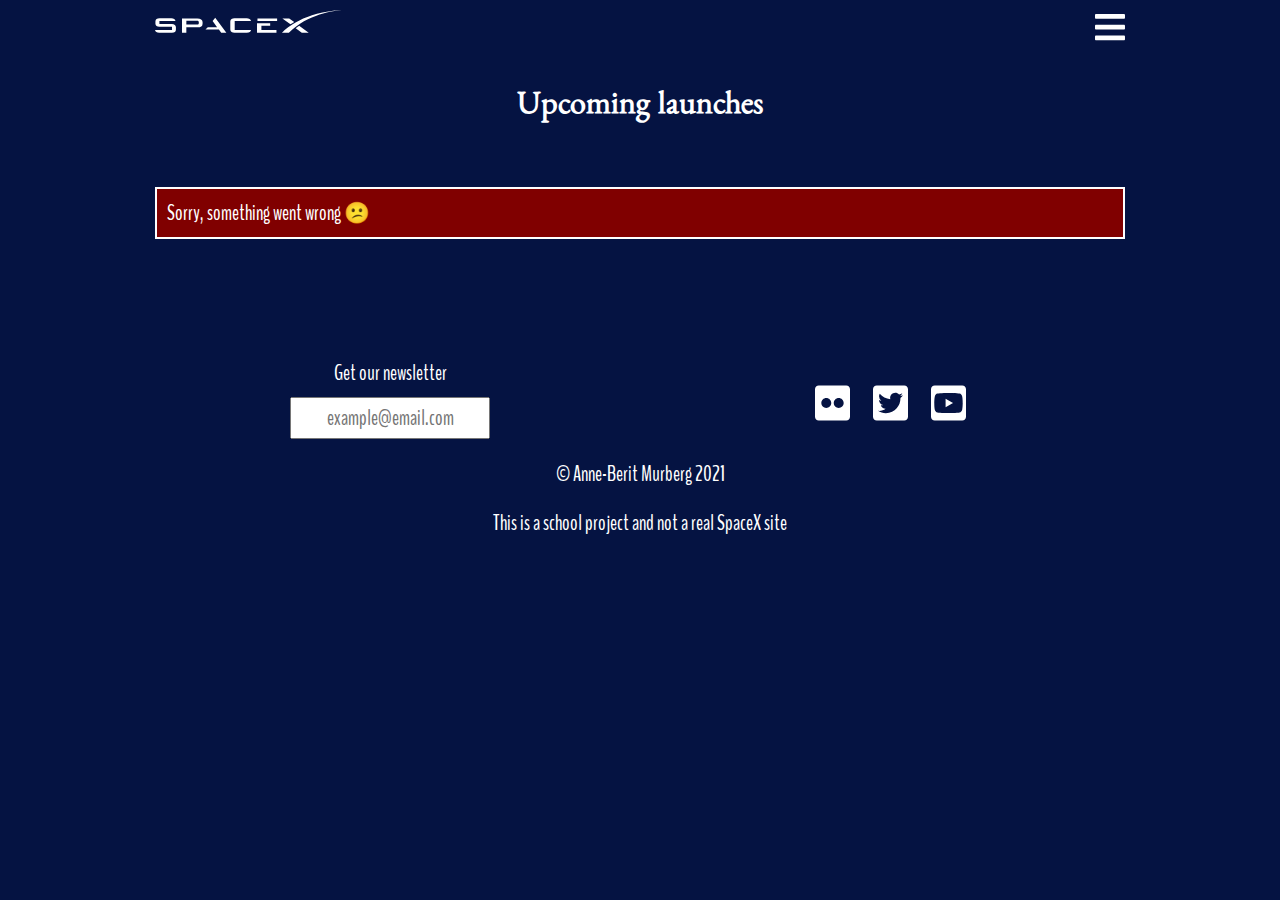
<file: upcoming_launches.html>
<!DOCTYPE html>
<html lang="en">

<head>
    <meta charset="UTF-8">
    <meta name="viewport" content="width=device-width, initial-scale=1.0">
    <meta name="keywords" content="space-x, upcoming launches">
    <meta name="description" content="SpaceX information about upcoming launches and more">
    <meta name="author" content="Anne-Berit Murberg">

    <title>SpaceX - microsite upcoming launches</title>

    <link rel="icon" type="image/png" href="images/spacex_logo_icon_144865.png">
    <link rel="preconnect" href="https://fonts.gstatic.com">
    <link href="https://fonts.googleapis.com/css2?family=BenchNine:wght@300;400;700&family=Benne&display=swap"
        rel="stylesheet">
    <link rel="stylesheet" href="css/style.css">
</head>

<body class="container">
    <header class="sticky-top">
        <div class="nav-bar">
            <div class="logo">
                <a href="index.html">
                    <svg xmlns="http://www.w3.org/2000/svg" viewBox="0 0 516.75 72.9">
                        <path fill="currentColor"
                            d="M36 29.8H9.4v-6.6h34.3c-.9-2.8-3.8-5.4-8.9-5.4H9.9c-5.7 0-9 2.1-9 6.7v4.9c0 4 3.4 6.3 8.4 6.3h26.9v7H0c.9 3.8 3.8 5.8 9 5.8h27.1c5.7 0 8.5-2.2 8.5-6.9v-4.9c0-4.3-3.3-6.6-8.6-6.9zm54.3-11.9H57.5v30.7h9.3V36.8H91c6.7 0 10.4-2.3 10.4-7.7v-3.4c-.1-5-4.3-7.8-11.1-7.8zm3 9.8c0 2.2-.4 3.4-4 3.4H66.8l.1-8h22c4 0 4.5 1.2 4.5 3.3v1.3zm39 8.9h-19.8l-4.9 5.2h28.6l4.9 6.8h11l-23.7-32-5.6 6.9zm37.6-13.4h34.8c-.9-3.6-4.4-5.4-9.4-5.4h-26c-4.5 0-8.8 1.8-8.8 6.7v17.2c0 4.9 4.3 6.7 8.8 6.7h26.3c6 0 8.1-1.7 9.1-5.8h-34.8zm75.6 10.2v-5.2h-28.1v20.4h41.5v-5.8h-32.1v-9.4zm-27.1-15.5h41.9v5.4h-41.9zm67.7 0h-14.6l17.2 12.6c2.5-1.7 5.4-3.5 8-5zm21.2 15.7c-2.5 1.7-5 3.6-7.4 5.4l13 9.5h14.7z" />
                        <path fill="currentColor"
                            d="M397.5 0c-80 4.6-117 38.8-125.3 46.9l-1.7 1.6h14.8C325.3 8.4 382.8 1.3 397.5 0z" />
                    </svg>
                </a>
            </div>
            <div class="hamburger">
                <label for="hamburger">
                    <svg aria-hidden="true" focusable="false" data-prefix="fas" data-icon="bars"
                        class="svg-inline--fa fa-bars fa-w-14" role="img" xmlns="http://www.w3.org/2000/svg"
                        viewBox="0 0 448 512">
                        <path fill="currentColor"
                            d="M16 132h416c8.837 0 16-7.163 16-16V76c0-8.837-7.163-16-16-16H16C7.163 60 0 67.163 0 76v40c0 8.837 7.163 16 16 16zm0 160h416c8.837 0 16-7.163 16-16v-40c0-8.837-7.163-16-16-16H16c-8.837 0-16 7.163-16 16v40c0 8.837 7.163 16 16 16zm0 160h416c8.837 0 16-7.163 16-16v-40c0-8.837-7.163-16-16-16H16c-8.837 0-16 7.163-16 16v40c0 8.837 7.163 16 16 16z">
                        </path>
                    </svg>
                </label>
            </div>
        </div>
        <input type="checkbox" id="hamburger">
        <nav class="navigation">
            <a href="index.html">Launch places</a>
            <a href="rockets.html">Rockets</a>
            <a class="active" href="upcoming_launches.html">Upcoming launches</a>
            <a href="contact.html">Contact</a>
        </nav>
    </header>

    <main>
        <h1>Upcoming launches</h1>
        <div class="launch-container">
            <div class="loader"></div>
        </div>
    </main>

    <footer>
        <div class="flex-container">
            <div class="newsletter column">
                <form action="newsletter.html">
                    <label for="e-mail">Get our newsletter</label>
                    <input type="email" name="e-mail" id="e-mail" placeholder="example@email.com">
                </form>
            </div>
            <div class="social column">
                <a href="https://www.flickr.com/photos/spacex" title="SpaceX' flickr">
                    <svg aria-hidden="true" focusable="false" data-prefix="fab" data-icon="flickr"
                        class="svg-inline--fa fa-flickr fa-w-14" role="img" xmlns="http://www.w3.org/2000/svg"
                        viewBox="0 0 448 512">
                        <path fill="currentColor"
                            d="M400 32H48C21.5 32 0 53.5 0 80v352c0 26.5 21.5 48 48 48h352c26.5 0 48-21.5 48-48V80c0-26.5-21.5-48-48-48zM144.5 319c-35.1 0-63.5-28.4-63.5-63.5s28.4-63.5 63.5-63.5 63.5 28.4 63.5 63.5-28.4 63.5-63.5 63.5zm159 0c-35.1 0-63.5-28.4-63.5-63.5s28.4-63.5 63.5-63.5 63.5 28.4 63.5 63.5-28.4 63.5-63.5 63.5z">
                        </path>
                    </svg>
                </a>
                <a href="https://twitter.com/spacex" title="SpaceX' twitter">
                    <svg aria-hidden="true" focusable="false" data-prefix="fab" data-icon="twitter-square"
                        class="svg-inline--fa fa-twitter-square fa-w-14" role="img" xmlns="http://www.w3.org/2000/svg"
                        viewBox="0 0 448 512">
                        <path fill="currentColor"
                            d="M400 32H48C21.5 32 0 53.5 0 80v352c0 26.5 21.5 48 48 48h352c26.5 0 48-21.5 48-48V80c0-26.5-21.5-48-48-48zm-48.9 158.8c.2 2.8.2 5.7.2 8.5 0 86.7-66 186.6-186.6 186.6-37.2 0-71.7-10.8-100.7-29.4 5.3.6 10.4.8 15.8.8 30.7 0 58.9-10.4 81.4-28-28.8-.6-53-19.5-61.3-45.5 10.1 1.5 19.2 1.5 29.6-1.2-30-6.1-52.5-32.5-52.5-64.4v-.8c8.7 4.9 18.9 7.9 29.6 8.3a65.447 65.447 0 0 1-29.2-54.6c0-12.2 3.2-23.4 8.9-33.1 32.3 39.8 80.8 65.8 135.2 68.6-9.3-44.5 24-80.6 64-80.6 18.9 0 35.9 7.9 47.9 20.7 14.8-2.8 29-8.3 41.6-15.8-4.9 15.2-15.2 28-28.8 36.1 13.2-1.4 26-5.1 37.8-10.2-8.9 13.1-20.1 24.7-32.9 34z">
                        </path>
                    </svg>
                </a>
                <a href="https://www.youtube.com/spacex" title="SpaceX' youtube">
                    <svg aria-hidden="true" focusable="false" data-prefix="fab" data-icon="youtube-square"
                        class="svg-inline--fa fa-youtube-square fa-w-14" role="img" xmlns="http://www.w3.org/2000/svg"
                        viewBox="0 0 448 512">
                        <path fill="currentColor"
                            d="M186.8 202.1l95.2 54.1-95.2 54.1V202.1zM448 80v352c0 26.5-21.5 48-48 48H48c-26.5 0-48-21.5-48-48V80c0-26.5 21.5-48 48-48h352c26.5 0 48 21.5 48 48zm-42 176.3s0-59.6-7.6-88.2c-4.2-15.8-16.5-28.2-32.2-32.4C337.9 128 224 128 224 128s-113.9 0-142.2 7.7c-15.7 4.2-28 16.6-32.2 32.4-7.6 28.5-7.6 88.2-7.6 88.2s0 59.6 7.6 88.2c4.2 15.8 16.5 27.7 32.2 31.9C110.1 384 224 384 224 384s113.9 0 142.2-7.7c15.7-4.2 28-16.1 32.2-31.9 7.6-28.5 7.6-88.1 7.6-88.1z">
                        </path>
                    </svg>
                </a>
            </div>
        </div>
        <div class="copyright">
            <p>&COPY; Anne-Berit Murberg 2021</p>
            <p>This is a school project and not a real SpaceX site</p>
        </div>
    </footer>

    <script src="js/upcoming_launches.js"></script>
    <script src="js/components/message.js"></script>

</body>

</html>
</file>
<file: css/style.css>
/* Color Theme Swatches in Hex 
Light almost white color: #B0BAD9; 
Background blue color: #051342; 
Dark green blue color: #021826; 
Light green blue color: #11698C; 
Mediun green blue color: #035159; 
*/
/*
font-family: 'BenchNine', sans-serif;
font-family: 'Benne', serif;
*/

*, *::before, *::after {
    box-sizing: border-box;
}

body, header {
    font-family: 'BenchNine', sans-serif;
    background-color: #051342;
    padding: 0px;
    margin: 0px;
    color: #ffffff;
}

main {
    padding: 0 15px;
}

h1 {
    margin: 2rem 0;
    font-family: 'Benne', serif
}

h2 {
    margin: 2rem 0;
}


/* navigation */

.nav-bar {
    display: flex;
    justify-content: space-between;
    padding: 10px 15px;
}

.logo {
    width: 50%;
}

nav.navigation {
    text-align: right;
    position: absolute;
    width: 100%;
}

nav a {
    display: block;
    padding: 10px 40px;
    font-size: 1.1rem;
    background: #051342;   
}

.navigation {
    display: none;
}

input[type="checkbox"]#hamburger:checked~.navigation {
    display: block;
}

#hamburger {
    display: none;
}

.hamburger {
    width: 20px;   
}

header img {
    width: 100%;
}

a:link, a:visited {
    text-decoration: none;
    color: #ffffff;
}

a:hover, a.active {
    text-decoration: underline;   
}

.sticky-top {
    position: sticky;
    top: 0;
}


/* container */

.launch-container {
    display: flex;
    flex-direction: row;
    flex-wrap: wrap;
    justify-content: center;
}

.launches {
    margin: 1rem;
    padding: 1rem;
    border: 1px solid #B0BAD9;
    border-radius: 1rem;
    text-align: center;
}

.images {
    max-width: 100%;
    text-align: center;
}

.details {
    display: flex;
    align-items: center;
    margin: 3rem 0;
}

.details svg {
    width: 2rem;
    margin-right: 15px;
}

.information {
    margin: 0 0 2rem 0;
    border: 1px solid #B0BAD9;
    border-radius: 1rem;  
    padding: 0 2rem 2rem 2rem; 
}

iframe {
    width: 100%;
    height: 290px;
    border: 1px solid #B0BAD9;
    border-radius: 1rem;
}

.information svg {
    width: 3rem;
}


/* loader */

.loader {
    border: 5px solid #B0BAD9;
    border-top: 5px solid #11698C;
    border-radius: 100%;
    width: 30px;
    height: 30px;
    animation: spin 3s linear infinite;
    margin: 20px auto;
    transform: translateX(-50%);
}

@keyframes spin {
    0% {
        transform: rotate(0deg);
    }

    100% {
        transform: rotate(360deg);
    }
}


/*contact form*/

.form-error {
    display: none;
    color: #ff0000;
}

.alert {
    border: 2px solid;
    padding: 10px;
    color: #ffffff;
    width: 100%;
    margin: 30px 0 30px 0;
}

.success {   
    background: #008000;
}

.error {
    background: #800000;
}

button {
    padding: 5px;
    margin: 2% 10% 10%;
    width: 80%;
    background-color: #11698C;
    border: none;
    color: white;
}

input[type=text], textarea {
    width: 100%;
    padding: 5px;
    box-sizing: border-box;
    margin-top: 6px;
    margin-bottom: 16px;
    resize: vertical;   
    font-family: 'BenchNine', sans-serif;
    font-size: 1rem;   
}

#e-mail {
    font-family: 'BenchNine', sans-serif;
    width: 30%;
    padding: 5px;
    font-size: 1rem;
    text-align: center;
}

textarea {
    height: 200px;
}

/* footer */

footer {
    text-align: center;
    margin-top: 5rem;
}

.social svg {
    width: 10%;
    margin: 5% 2% 0 2%;
}

footer label {
    display: block;
    margin: 2%;
}



/* Different screen sizes */


/* for ipad screens */

@media only screen and (min-width: 500px) and (max-width: 850px) {

    h1 {
        text-align: center;
    }

    body, nav a, input[type=text], textarea, #e-mail, button {
        font-size: 1.1rem;
    }

    .logo {
        width: 40%;
    }

    .hamburger {
        width: 25px;   
    }
    
    .launches {
        width: 250px;
    }
    
    .launchpad-information .images, .rocket-information .images {
        min-width: 100%;
        text-align: center;
        height: auto;
    }

    .images {
        height: 200px;
        max-width: 200px;
        text-align: center;
    }

    button {
        margin: 2% 35%;
        padding: 10px;
        width: 30%;
    }
    
    .container {
        width: 80%;
        margin: 0 10%;
    }

    .social svg {
        width: 5%;
        margin: 5% 2% 0 2%;
    } 
}


/* Large screen size */

@media only screen and (min-width: 851px) {

    body, nav a, input[type=text], textarea, #e-mail, button {
        font-size: 1.3rem;
    }

    h1 {
        text-align: center;
        font-size: 2rem;
    }

    h2 {
        font-size: 1.7rem;
    }

    .logo {
        width: 25%;
    }

    .hamburger {
        width: 30px;   
    }

    .container {
        max-width: 1000px;
        margin: 0 auto;
    }

    .contact-container {
        max-width: 600px;
        margin: 0 auto;
    }

    .social svg {
        width: 7%;
    }

    .images {
        max-width: 250px;
        min-height: 200px;
        text-align: center;
    }

    button {
        margin: 2% 30%;
        padding: 10px;
        width: 40%;
    }

    .flex-container {
        display: flex;
        justify-content: space-around;
    }

    footer .flex-container  {
        align-items: center;
    }

    .column {
        flex: 1;
    }

    iframe {
        width: 100%;
        height: 500px;
        border: 1px solid #B0BAD9;
        border-radius: 1rem;
    }

    .launch-information {
        padding-left: 50px;
    }

    .launchpad-information, .rocket-information {
        flex: 1;
        padding: 10px;
    }
   
    .launchpad-information .information, .rocket-information .information {
        min-height: 700px;
    }

    .launchpad-information .images, .rocket-information .images {
        max-width: 350px;
        text-align: center;
    }

    #e-mail {
        width: 40%;
    }

}
</file>
